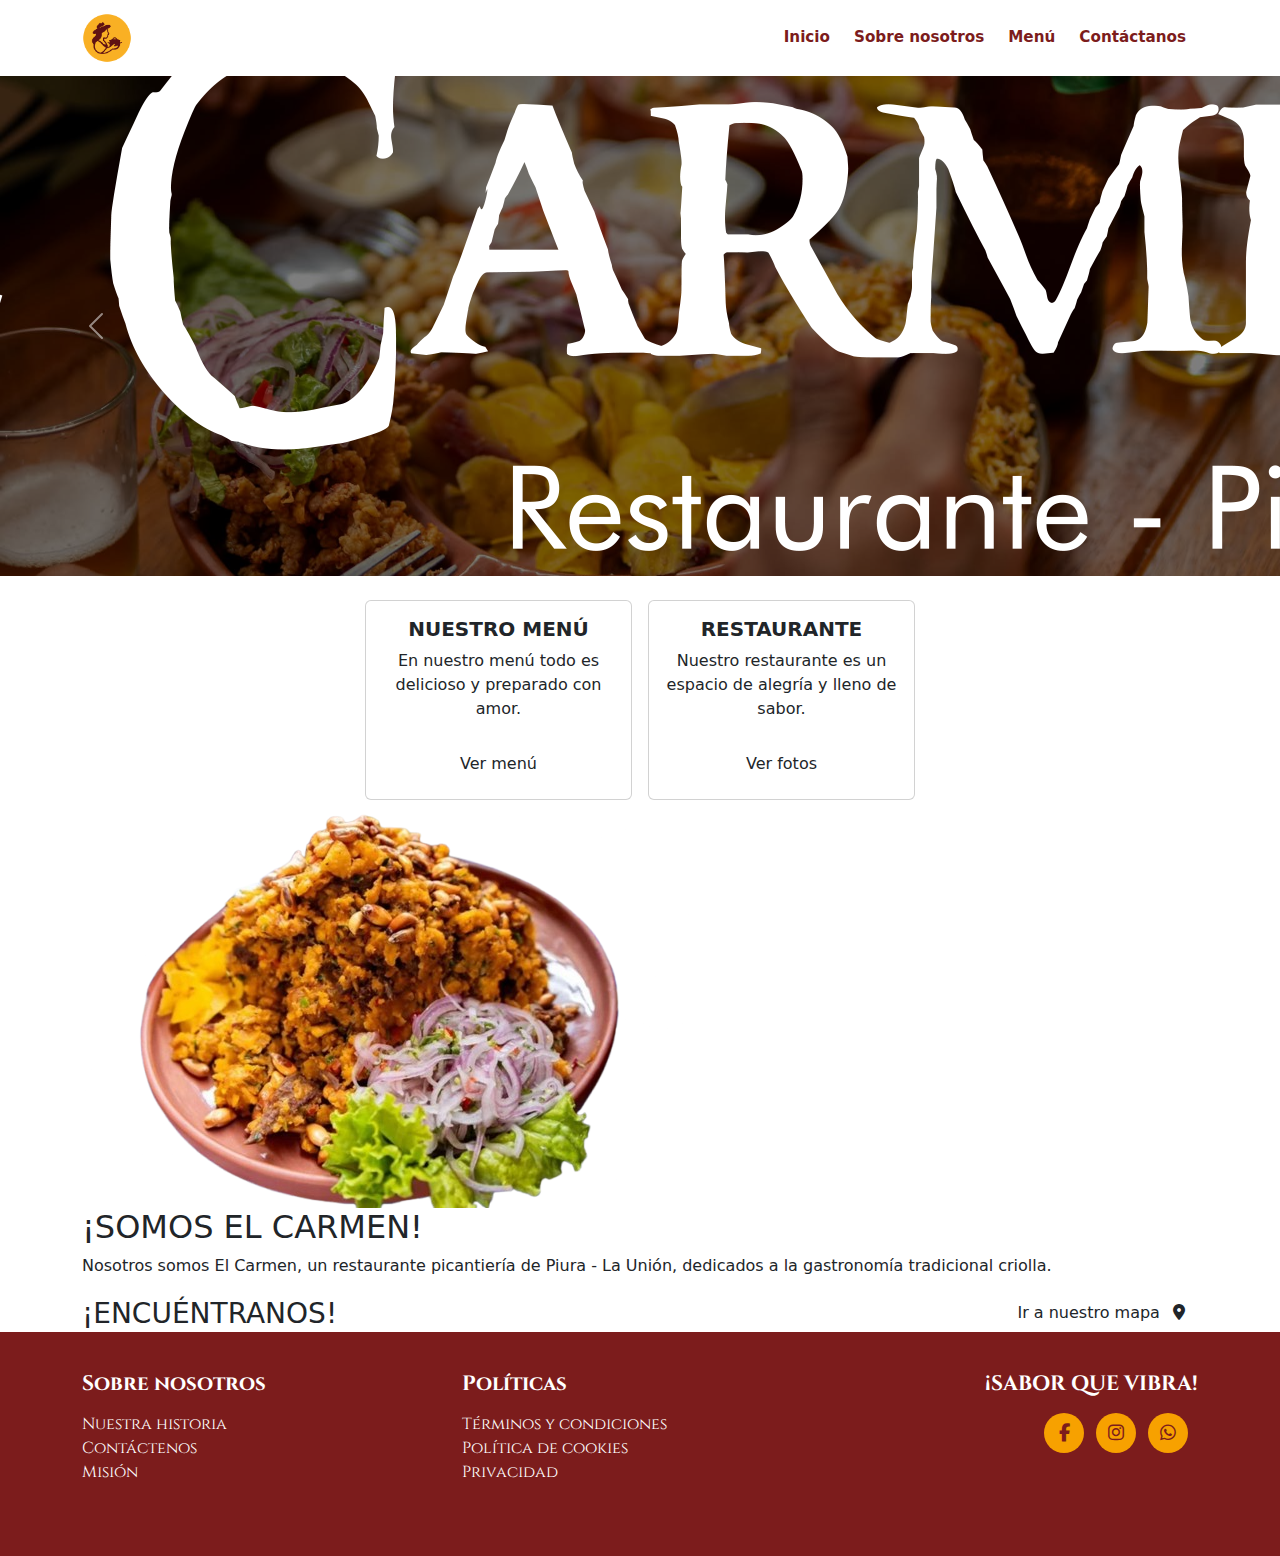
<file: index.html>
<!DOCTYPE html>
<html lang="es">
<head>
  <meta charset="UTF-8" />
  <meta name="viewport" content="width=device-width, initial-scale=1.0" />
  <title>El Carmen - Restaurante</title>
  <link href="https://cdn.jsdelivr.net/npm/bootstrap@5.3.3/dist/css/bootstrap.min.css" rel="stylesheet">
  <link href="https://cdnjs.cloudflare.com/ajax/libs/font-awesome/6.4.0/css/all.min.css" rel="stylesheet">
  <link href="https://fonts.googleapis.com/css2?family=Cinzel:wght@400;700&display=swap" rel="stylesheet">

  <!-- Tus CSS -->
  <link rel="stylesheet" href="css/navbar.css">
  <link rel="stylesheet" href="css/footer.css">
  <link rel="stylesheet" href="css/styles.css">
</head>
<body>

  <!-- NAVBAR -->
  <nav class="navbar navbar-expand-lg">
    <div class="container">
      <a class="navbar-brand" href="#">
        <img src="img/logo.png" alt="El Carmen" height="50">
      </a>
      <button class="navbar-toggler" type="button" data-bs-toggle="collapse" data-bs-target="#navMenu">
        <span class="navbar-toggler-icon"></span>
      </button>
      <div class="collapse navbar-collapse" id="navMenu">
        <ul class="navbar-nav ms-auto">
          <li class="nav-item"><a class="nav-link" href="index.html">Inicio</a></li>
          <li class="nav-item"><a class="nav-link" href="sobre-nosotros.html">Sobre nosotros</a></li>
          <li class="nav-item"><a class="nav-link" href="carta.pdf">Menú</a></li>
          <li class="nav-item"><a class="nav-link" href="contáctanos.html">Contáctanos</a></li>
        </ul>
      </div>
    </div>
  </nav>

 <!-- SECCIÓN UNIFICADA AMARILLA -->
<section class="seccion-hero-amplia">
  <!-- HERO CAROUSEL -->
  <div id="heroCarousel" class="carousel slide carousel-fade" data-bs-ride="carousel">
    <div class="carousel-inner">
      <div class="carousel-item active">
        <div class="hero-slide" style="background-image: url('img/inicio.jpg');"></div>
        <div class="carousel-caption d-flex flex-column justify-content-center align-items-center">
          <img src="img/slider.png" alt="El Carmen" class="hero-slider-img">
          <a href="https://wa.me/51937395081" class="btn btn-primary-custom mt-3">¡Ordenar ahora!</a>
        </div>
      </div>

      <div class="carousel-item">
        <div class="hero-slide" style="background-image: url('img/inicio2.jpg');"></div>
        <div class="carousel-caption d-flex flex-column justify-content-center align-items-center">
          <img src="img/slider.png" alt="El Carmen" class="hero-slider-img">
          <a href="https://wa.me/51937395081" class="btn btn-primary-custom mt-3">¡Ordenar ahora!</a>
        </div>
      </div>

      <div class="carousel-item">
        <div class="hero-slide" style="background-image: url('img/ceviche2.jpg');"></div>
        <div class="carousel-caption d-flex flex-column justify-content-center align-items-center">
          <img src="img/slider.png" alt="El Carmen" class="hero-slider-img">
          <a href="https://wa.me/51937395081" class="btn btn-primary-custom mt-3">¡Ordenar ahora!</a>
        </div>
      </div>
    </div>

    <button class="carousel-control-prev" type="button" data-bs-target="#heroCarousel" data-bs-slide="prev">
      <span class="carousel-control-prev-icon"></span>
    </button>
    <button class="carousel-control-next" type="button" data-bs-target="#heroCarousel" data-bs-slide="next">
      <span class="carousel-control-next-icon"></span>
    </button>
  </div>

  <!-- Tarjetas bajo el slider -->
  <div class="container tarjetas-amarillas mt-4">
    <div class="row justify-content-center g-3">
      <div class="col-6 col-md-4 col-lg-3">
        <div class="card menu-card-inner text-center">
          <div class="card-body d-flex flex-column">
            <h5 class="card-title fw-bold">NUESTRO MENÚ</h5>
            <p class="card-text flex-grow-1">
              En nuestro menú todo es delicioso y preparado con amor.
            </p>
            <div class="mt-2">
              <a href="carta.pdf" class="btn btn-light-custom btn-sm-custom">Ver menú</a>
            </div>
          </div>
        </div>
      </div>

      <div class="col-6 col-md-4 col-lg-3">
        <div class="card menu-card-inner text-center">
          <div class="card-body d-flex flex-column">
            <h5 class="card-title fw-bold">RESTAURANTE</h5>
            <p class="card-text flex-grow-1">
              Nuestro restaurante es un espacio de alegría y lleno de sabor.
            </p>
            <div class="mt-2">
              <a href="nuestro-restaurante.html" class="btn btn-light-custom btn-sm-custom">Ver fotos</a>
            </div>
          </div>
        </div>
      </div>
    </div>
  </div>
</section>


<section class="section-white somos-section">
  <div class="container">
    <div class="somos-flex">
      <!-- Imagen -->
      <div class="somos-img-col">
        <img src="img/plato.png" alt="Comida criolla" class="somos-img-responsive">
      </div>
      <!-- Texto -->
      <div class="somos-text-col">
        <h2 class="somos-title">¡SOMOS <span class="highlight">EL CARMEN!</span></h2>
        <p class="somos-text">
          Nosotros somos El Carmen, un restaurante picantiería de Piura - La Unión, dedicados a la gastronomía tradicional criolla.
        </p>
      </div>
    </div>
  </div>
</section>



  <!-- ENCUÉNTRANOS -->
 <section class="encuentranos-section">
  <div class="container d-flex flex-column flex-md-row justify-content-between align-items-center gap-3">
    <h3 class="encuentranos-title mb-0">¡ENCUÉNTRANOS!</h3>
    <a href="ubicacion.html" class="btn btn-map">
      Ir a nuestro mapa <i class="fas fa-map-marker-alt ms-2"></i>
    </a>
  </div>
</section>


  <!-- FOOTER -->
  <footer class="footer"> 
    <div class="container">
      <div class="row">
        <div class="col-6 col-md-4 mb-3">
          <h5 class="fw-bold">Sobre nosotros</h5>
          <ul class="list-unstyled">
            <li><a href="sobre-nosotros.html">Nuestra historia</a></li>
            <li><a href="contáctanos.html">Contáctenos</a></li>
            <li><a href="sobre-nosotros.html">Misión</a></li>
          </ul>
        </div>
        <div class="col-6 col-md-4 mb-3">
          <h5 class="fw-bold">Políticas</h5>
          <ul class="list-unstyled">
            <li><a href="terminos-y-condiciones.html">Términos y condiciones</a></li>
            <li><a href="cookies.html">Política de cookies</a></li>
            <li><a href="politica.html">Privacidad</a></li>
          </ul>
        </div>
        <div class="col-12 col-md-4 text-center text-md-end">
          <h5 class="fw-bold">¡SABOR QUE VIBRA!</h5>
          <div class="mt-3">
            <a href="https://www.facebook.com/profile.php?id=61564880296581&mibextid=ZbWKwL" class="icon-circle me-2" target="_blank" rel="noopener noreferrer"><i class="fab fa-facebook-f"></i></a>
            <a href="https://www.instagram.com/elcarmenpicanteria?igsh=MXBweWtvNjZvMTQ2bQ==" class="icon-circle me-2" target="_blank" rel="noopener noreferrer"><i class="fab fa-instagram"></i></a>
            <a href="https://wa.me/51937395081" class="icon-circle" target="_blank" rel="noopener noreferrer"><i class="fab fa-whatsapp"></i></a>
          </div>
        </div>
      </div>
    </div>
  </footer>

  <script src="https://cdn.jsdelivr.net/npm/bootstrap@5.3.3/dist/js/bootstrap.bundle.min.js"></script>
</body>
</html>
</file>
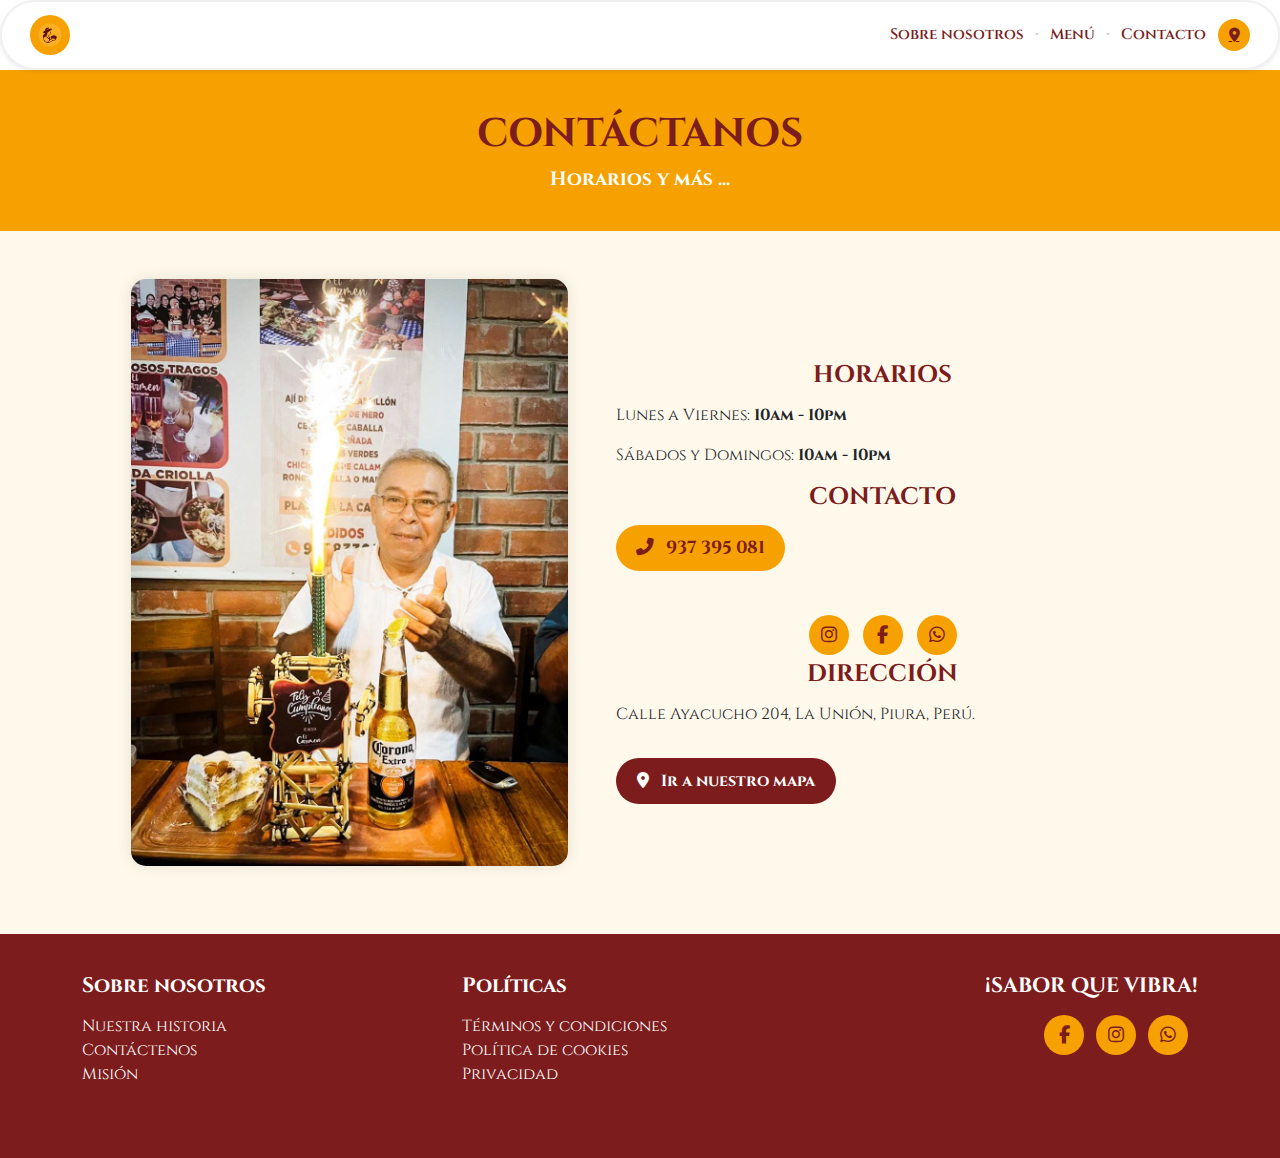
<file: contáctanos.html>
<!DOCTYPE html>
<html lang="es">
<head>
  <meta charset="UTF-8" />
  <meta name="viewport" content="width=device-width, initial-scale=1.0" />
  <title>Cont&aacute;ctanos - El Carmen</title>
  <link href="https://cdn.jsdelivr.net/npm/bootstrap@5.3.3/dist/css/bootstrap.min.css" rel="stylesheet">
  <link href="https://cdnjs.cloudflare.com/ajax/libs/font-awesome/6.4.0/css/all.min.css" rel="stylesheet">
  <link href="https://fonts.googleapis.com/css2?family=Cinzel:wght@400;700&display=swap" rel="stylesheet">
  <link rel="stylesheet" href="css/navbar.css">
  <link rel="stylesheet" href="css/footer.css">
  <link rel="stylesheet" href="css/styles.css">
  <link rel="stylesheet" href="css/contacto.css">
</head>
<body>

  <!-- NAVBAR -->
  <header>
    <nav class="navbar custom-navbar shadow-sm py-2 px-3">
      <div class="container-fluid d-flex align-items-center justify-content-between flex-nowrap">
        <a class="navbar-brand me-2" href="index.html">
          <div class="circle-logo">
            <img src="img/logo.png" alt="El Carmen" />
          </div>
        </a>
        <div class="d-flex align-items-center gap-2 ms-auto nav-right-group">
          <ul class="navbar-nav flex-row align-items-center scrollable-nav m-0">
            <li class="nav-item px-1"><a class="nav-link" href="sobre-nosotros.html">Sobre nosotros</a></li>
            <span class="separator">⋅</span>
            <li class="nav-item px-1"><a class="nav-link" href="carta.pdf">Men&uacute;</a></li>
            <span class="separator">⋅</span>
            <li class="nav-item px-1"><a class="nav-link" href="cont&aacute;ctanos.html">Contacto</a></li>
          </ul>
          <a href="https://maps.app.goo.gl/wKetLRQWUofTT1qz7" class="location-icon">
            <i class="fas fa-map-marker-alt"></i>
          </a>
        </div>
      </div>
    </nav>
  </header>

  <!-- MAIN CONTENT -->
  <main>
    <!-- HERO -->
    <section class="contact-hero text-center">
      <h1>
        <span class="text-highlight">CONT&Aacute;CTANOS</span><br>
        <small>Horarios y m&aacute;s ...</small>
      </h1>
    </section>

    <!-- CONTENIDO -->
    <section class="contact-content">
      <div class="container py-5">
        <div class="row justify-content-center align-items-center g-5">
          
          <!-- Foto -->
          <div class="col-md-5 text-center">
            <img src="img/contactanos.jpg" alt="Cont&aacute;ctanos" class="img-fluid contact-photo">
          </div>

          <!-- Info -->
          <div class="col-md-6">
            <article>
              <div class="box-white">
                <h3 class="section-title">HORARIOS</h3>
                <p>Lunes a Viernes: <strong>10am - 10pm</strong></p>
                <p>S&aacute;bados y Domingos: <strong>10am - 10pm</strong></p>
              </div>

              <div class="box-white">
                <h3 class="section-title">CONTACTO</h3>
                <p class="phone-box"><i class="fas fa-phone-alt me-2"></i> 937 395 081</p>
                <div class="social-icons mt-3">
                  <a href="https://www.instagram.com/elcarmenpicanteria?igsh=MXBweWtvNjZvMTQ2bQ==" class="icon-circle"><i class="fab fa-instagram"></i></a>
                  <a href="https://www.facebook.com/profile.php?id=61564880296581&mibextid=ZbWKwL" class="icon-circle"><i class="fab fa-facebook-f"></i></a>
                  <a href="https://wa.me/51937395081" class="icon-circle"><i class="fab fa-whatsapp"></i></a>
                </div>
              </div>

              <aside class="box-white">
                <h3 class="section-title">DIRECCI&Oacute;N</h3>
                <p>Calle Ayacucho 204, La Uni&oacute;n, Piura, Per&uacute;.</p>
                <a href="ubicacion.html" class="btn btn-map mt-3">
                  <i class="fas fa-map-marker-alt me-2"></i> Ir a nuestro mapa
                </a>
              </aside>
            </article>
          </div>
        </div>
      </div>
    </section>
  </main>

  <!-- FOOTER -->
  <footer class="footer"> 
    <div class="container">
      <div class="row">
        <div class="col-6 col-md-4 mb-3">
          <h5 class="fw-bold">Sobre nosotros</h5>
          <ul class="list-unstyled">
            <li><a href="sobre-nosotros.html">Nuestra historia</a></li>
            <li><a href="cont&aacute;ctanos.html">Cont&aacute;ctenos</a></li>
            <li><a href="sobre-nosotros.html">Misi&oacute;n</a></li>
          </ul>
        </div>
        <div class="col-6 col-md-4 mb-3">
          <h5 class="fw-bold">Pol&iacute;ticas</h5>
          <ul class="list-unstyled">
            <li><a href="terminos-y-condiciones.html">T&eacute;rminos y condiciones</a></li>
            <li><a href="cookies.html">Pol&iacute;tica de cookies</a></li>
            <li><a href="politica.html">Privacidad</a></li>
          </ul>
        </div>
        <div class="col-12 col-md-4 text-center text-md-end">
          <h5 class="fw-bold">&iexcl;SABOR QUE VIBRA!</h5>
          <div class="mt-3">
            <a href="https://www.facebook.com/profile.php?id=61564880296581&mibextid=ZbWKwL" class="icon-circle me-2" target="_blank" rel="noopener noreferrer"><i class="fab fa-facebook-f"></i></a>
            <a href="https://www.instagram.com/elcarmenpicanteria?igsh=MXBweWtvNjZvMTQ2bQ==" class="icon-circle me-2" target="_blank" rel="noopener noreferrer"><i class="fab fa-instagram"></i></a>
            <a href="https://wa.me/51937395081" class="icon-circle" target="_blank" rel="noopener noreferrer"><i class="fab fa-whatsapp"></i></a>
          </div>
        </div>
      </div>
    </div>
  </footer>

  <script src="https://cdn.jsdelivr.net/npm/bootstrap@5.3.3/dist/js/bootstrap.bundle.min.js"></script>
</body>
</html>
</file>
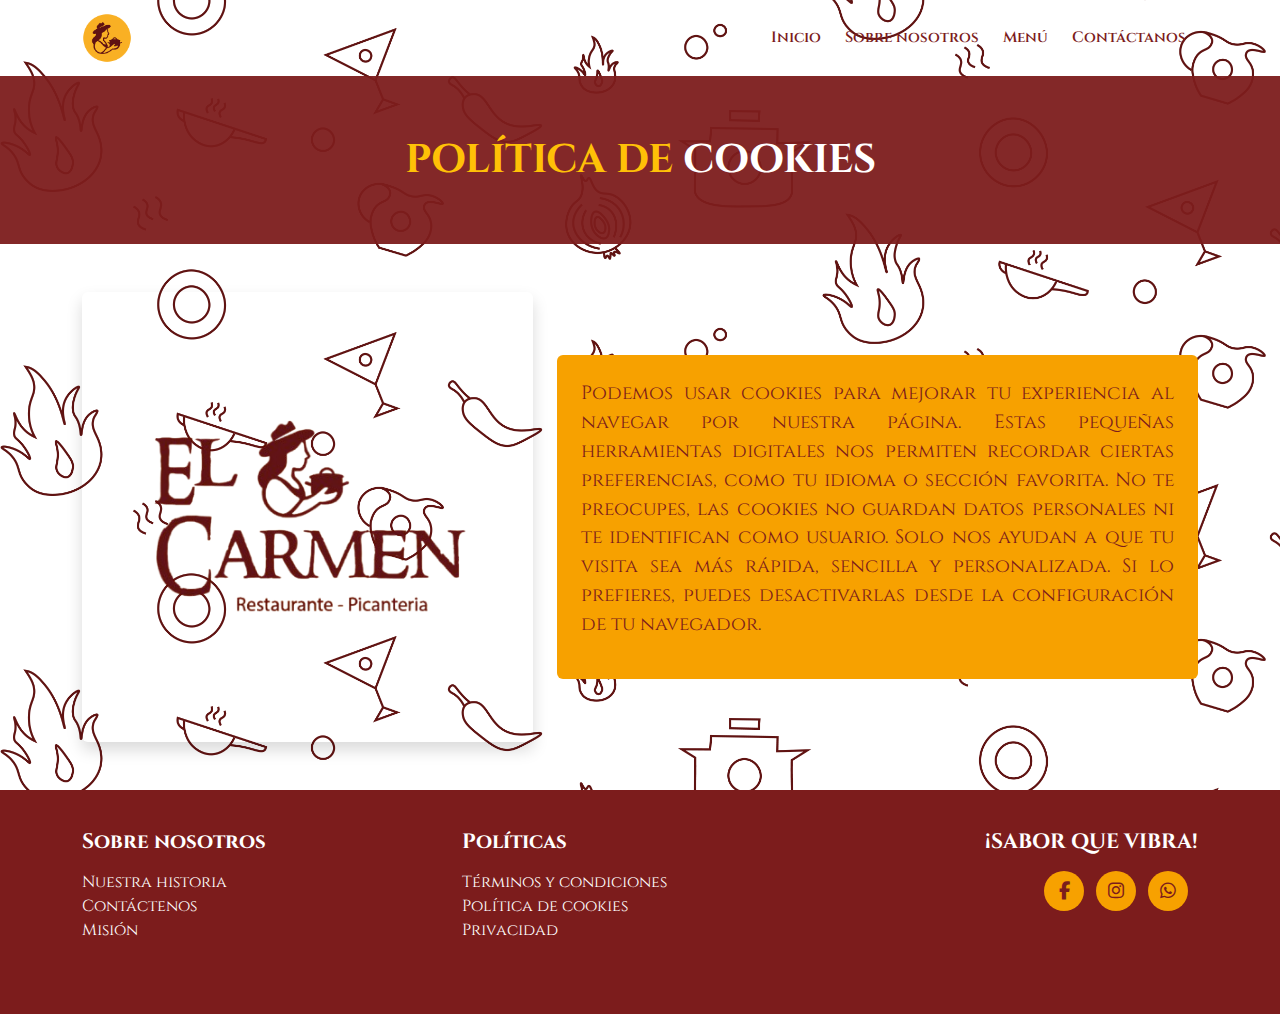
<file: cookies.html>
<!DOCTYPE html>
<html lang="es">
<head>
  <meta charset="UTF-8" />
  <meta name="viewport" content="width=device-width, initial-scale=1.0" />
  <title>Política de Cookies - El Carmen</title>
  <link href="https://cdn.jsdelivr.net/npm/bootstrap@5.3.3/dist/css/bootstrap.min.css" rel="stylesheet">
  <link href="https://cdnjs.cloudflare.com/ajax/libs/font-awesome/6.4.0/css/all.min.css" rel="stylesheet">
  <link href="https://fonts.googleapis.com/css2?family=Cinzel:wght@400;700&display=swap" rel="stylesheet">
  <link rel="stylesheet" href="css/navbar.css">
  <link rel="stylesheet" href="css/footer.css">
  <link rel="stylesheet" href="css/styles.css">
  <link rel="stylesheet" href="css/cookies.css">
</head>
<body>

  <!-- NAVBAR -->
  <nav class="navbar navbar-expand-lg">
    <div class="container">
      <a class="navbar-brand" href="#">
        <img src="img/logo.png" alt="El Carmen" height="50">
      </a>
      <button class="navbar-toggler" type="button" data-bs-toggle="collapse" data-bs-target="#navMenu">
        <span class="navbar-toggler-icon"></span>
      </button>
      <div class="collapse navbar-collapse" id="navMenu">
        <ul class="navbar-nav ms-auto">
          <li class="nav-item"><a class="nav-link" href="index.html">Inicio</a></li>
          <li class="nav-item"><a class="nav-link" href="sobre-nosotros.html">Sobre nosotros</a></li>
          <li class="nav-item"><a class="nav-link" href="carta.pdf">Menú</a></li>
          <li class="nav-item"><a class="nav-link" href="contáctanos.html">Contáctanos</a></li>
        </ul>
      </div>
    </div>
  </nav>

  <!-- HERO -->
  <section class="cookies-hero text-center">
    <div class="container">
      <h1><span class="text-warning">POLÍTICA DE</span> COOKIES</h1>
    </div>
  </section>

  <!-- CONTENIDO -->
  <section class="cookies-content py-5">
    <div class="container">
      <div class="row align-items-center g-4">
        <div class="col-lg-5 text-center">
          <img src="img/logo3.png" alt="Plato El Carmen" class="img-fluid rounded shadow cookies-photo">
        </div>
        <div class="col-lg-7">
          <div class="cookies-text p-4 rounded">
            <p>
              Podemos usar cookies para mejorar tu experiencia al navegar por nuestra página.
              Estas pequeñas herramientas digitales nos permiten recordar ciertas preferencias,
              como tu idioma o sección favorita. No te preocupes, las cookies no guardan datos
              personales ni te identifican como usuario. Solo nos ayudan a que tu visita sea más
              rápida, sencilla y personalizada. Si lo prefieres, puedes desactivarlas desde la
              configuración de tu navegador.
            </p>
          </div>
        </div>
      </div>
    </div>
  </section>

 <!-- FOOTER -->
  <footer class="footer"> 
    <div class="container">
      <div class="row">
        <div class="col-6 col-md-4 mb-3">
          <h5 class="fw-bold">Sobre nosotros</h5>
          <ul class="list-unstyled">
            <li><a href="sobre-nosotros.html">Nuestra historia</a></li>
            <li><a href="contáctanos.html">Contáctenos</a></li>
            <li><a href="sobre-nosotros.html">Misión</a></li>
          </ul>
        </div>
        <div class="col-6 col-md-4 mb-3">
          <h5 class="fw-bold">Políticas</h5>
          <ul class="list-unstyled">
            <li><a href="terminos-y-condiciones.html">Términos y condiciones</a></li>
            <li><a href="cookies.html">Política de cookies</a></li>
            <li><a href="politica.html">Privacidad</a></li>
          </ul>
        </div>
        <div class="col-12 col-md-4 text-center text-md-end">
          <h5 class="fw-bold">¡SABOR QUE VIBRA!</h5>
          <div class="mt-3">
            <a href="https://www.facebook.com/profile.php?id=61564880296581&mibextid=ZbWKwL" class="icon-circle me-2" target="_blank" rel="noopener noreferrer"><i class="fab fa-facebook-f"></i></a>
            <a href="https://www.instagram.com/elcarmenpicanteria?igsh=MXBweWtvNjZvMTQ2bQ==" class="icon-circle me-2" target="_blank" rel="noopener noreferrer"><i class="fab fa-instagram"></i></a>
            <a href="https://wa.me/51937395081" class="icon-circle" target="_blank" rel="noopener noreferrer"><i class="fab fa-whatsapp"></i></a>
          </div>
        </div>
      </div>
    </div>
  </footer>

  <script src="https://cdn.jsdelivr.net/npm/bootstrap@5.3.3/dist/js/bootstrap.bundle.min.js"></script>
</body>
</html>
</file>
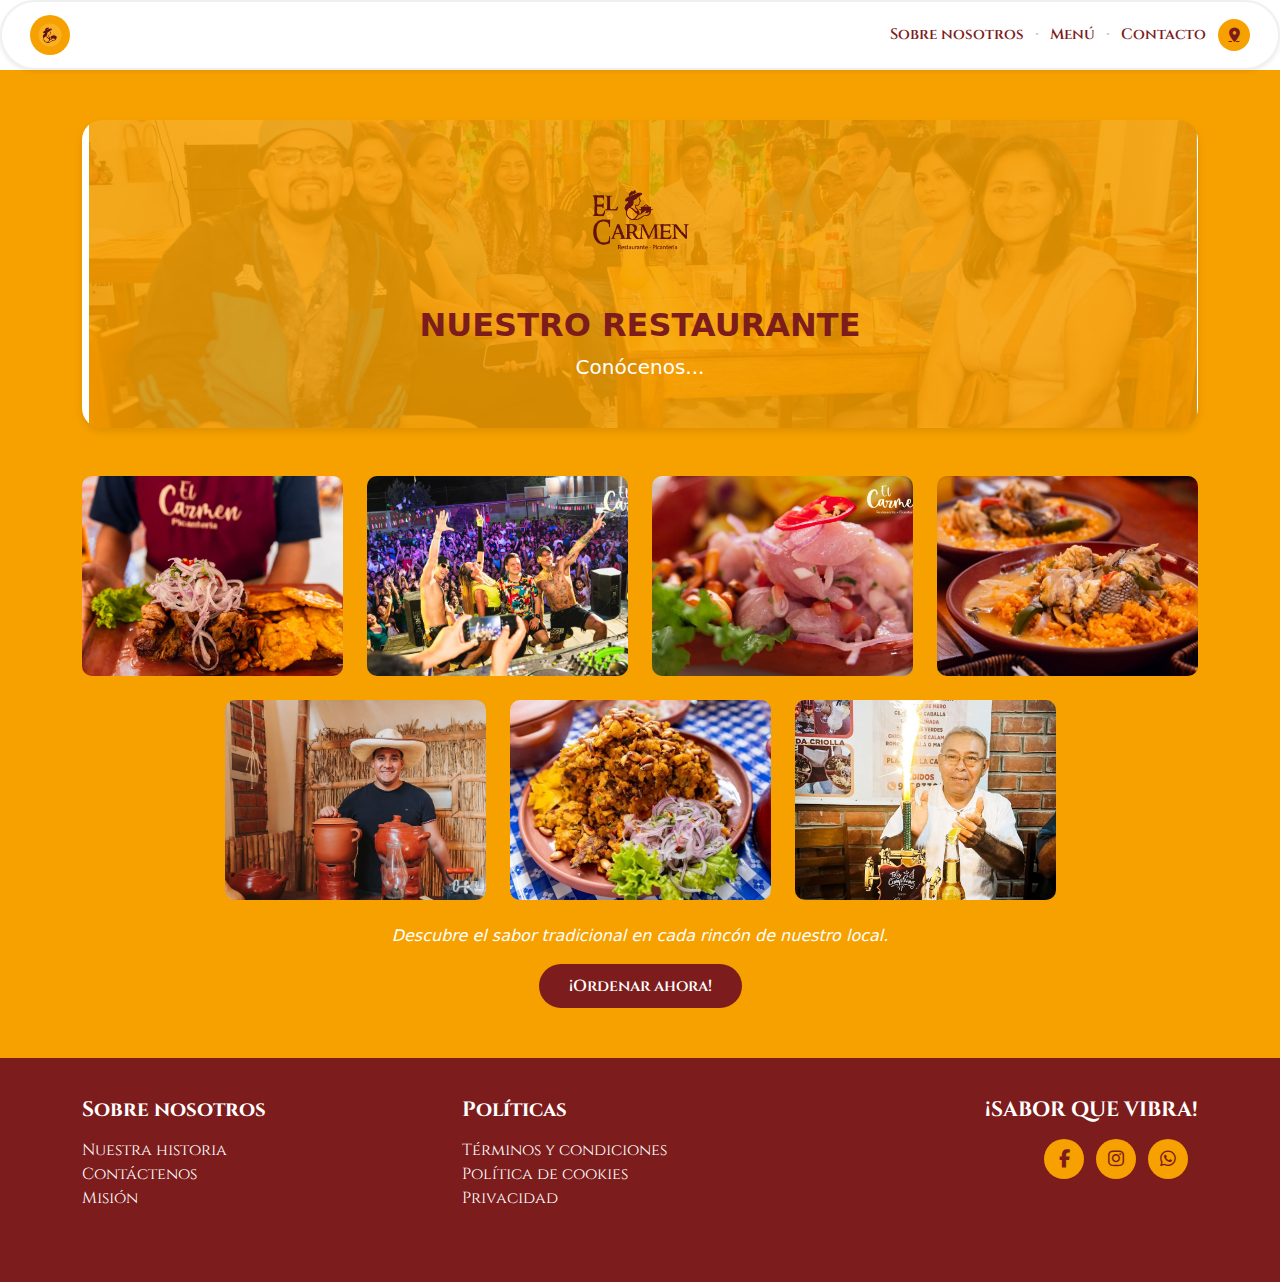
<file: nuestro-restaurante.html>
<!DOCTYPE html>
<html lang="es">

<head>
  <meta charset="UTF-8" />
  <meta name="viewport" content="width=device-width, initial-scale=1.0" />
  <title>Nuestro Restaurante - El Carmen</title>
  <link href="https://cdn.jsdelivr.net/npm/bootstrap@5.3.3/dist/css/bootstrap.min.css" rel="stylesheet">
  <link href="https://cdnjs.cloudflare.com/ajax/libs/font-awesome/6.4.0/css/all.min.css" rel="stylesheet">
  <link href="https://fonts.googleapis.com/css2?family=Cinzel:wght@400;700&display=swap" rel="stylesheet">
  <link rel="stylesheet" href="css/navbar.css">
  <link rel="stylesheet" href="css/footer.css">
  <link rel="stylesheet" href="css/styles.css">
  <link rel="stylesheet" href="css/nuestro-restaurante.css">
</head>

<body>

  <!-- NAVBAR -->
  <header>
    <nav class="navbar custom-navbar shadow-sm py-2 px-3">
      <div class="container-fluid d-flex align-items-center justify-content-between flex-nowrap">
        <a class="navbar-brand me-2" href="index.html">
          <div class="circle-logo">
            <img src="img/logo.png" alt="El Carmen" />
          </div>
        </a>
        <div class="d-flex align-items-center gap-2 ms-auto nav-right-group">
          <ul class="navbar-nav flex-row align-items-center scrollable-nav m-0">
            <li class="nav-item px-1"><a class="nav-link" href="sobre-nosotros.html">Sobre nosotros</a></li>
            <span class="separator">⋅</span>
            <li class="nav-item px-1"><a class="nav-link" href="carta.pdf">Men&uacute;</a></li>
            <span class="separator">⋅</span>
            <li class="nav-item px-1"><a class="nav-link" href="cont&aacute;ctanos.html">Contacto</a></li>
          </ul>
          <a href="https://maps.app.goo.gl/wKetLRQWUofTT1qz7" class="location-icon">
            <i class="fas fa-map-marker-alt"></i>
          </a>
        </div>
      </div>
    </nav>
  </header>

  <!-- MAIN CONTENT -->
  <main class="section-yellow">
    <div class="container">
      <div class="encapsulado-restaurante text-center mb-5">
        <img src="img/logo3.png" alt="Logo El Carmen" height="140" class="mb-3">
        <h2 class="fw-bold text-uppercase" style="color: #7c1c1c;">Nuestro Restaurante</h2>
        <p class="text-white fs-5">Con&oacute;cenos...</p>
      </div>

      <article>
        <div class="row g-4 justify-content-center">
          <div class="col-6 col-md-4 col-lg-3">
            <img src="img/foto1.jpg" class="restaurant-img" alt="Foto restaurante">
          </div>
          <div class="col-6 col-md-4 col-lg-3">
            <img src="img/foto2.jpg" class="restaurant-img" alt="Foto restaurante">
          </div>
          <div class="col-6 col-md-4 col-lg-3">
            <img src="img/foto3.jpg" class="restaurant-img" alt="Foto restaurante">
          </div>
          <div class="col-6 col-md-4 col-lg-3">
            <img src="img/foto4.jpg" class="restaurant-img" alt="Foto restaurante">
          </div>
          <div class="col-6 col-md-4 col-lg-3">
            <img src="img/foto5.jpg" class="restaurant-img" alt="Foto restaurante">
          </div>
          <div class="col-6 col-md-4 col-lg-3">
            <img src="img/foto6.jpg" class="restaurant-img" alt="Foto restaurante">
          </div>
          <div class="col-6 col-md-4 col-lg-3">
            <img src="img/contactanos.jpg" class="restaurant-img" alt="Foto restaurante">
          </div>
        </div>
      </article>

      <aside class="text-center mt-4">
        <p class="fst-italic text-white">Descubre el sabor tradicional en cada rinc&oacute;n de nuestro local.</p>
      </aside>

      <div class="text-center mt-3">
        <a href="https://wa.me/51937395081" class="btn btn-primary-custom">¡Ordenar ahora!</a>
      </div>
    </div>
  </main>

  <!-- FOOTER -->
  <footer class="footer">
    <div class="container">
      <div class="row">
        <div class="col-6 col-md-4 mb-3">
          <h5 class="fw-bold">Sobre nosotros</h5>
          <ul class="list-unstyled">
            <li><a href="sobre-nosotros.html">Nuestra historia</a></li>
            <li><a href="cont&aacute;ctanos.html">Cont&aacute;ctenos</a></li>
            <li><a href="sobre-nosotros.html">Misi&oacute;n</a></li>
          </ul>
        </div>
        <div class="col-6 col-md-4 mb-3">
          <h5 class="fw-bold">Pol&iacute;ticas</h5>
          <ul class="list-unstyled">
            <li><a href="terminos-y-condiciones.html">T&eacute;rminos y condiciones</a></li>
            <li><a href="cookies.html">Pol&iacute;tica de cookies</a></li>
            <li><a href="politica.html">Privacidad</a></li>
          </ul>
        </div>
        <div class="col-12 col-md-4 text-center text-md-end">
          <h5 class="fw-bold">¡SABOR QUE VIBRA!</h5>
          <div class="mt-3">
            <a href="https://www.facebook.com/profile.php?id=61564880296581&mibextid=ZbWKwL" class="icon-circle me-2" target="_blank" rel="noopener noreferrer"><i class="fab fa-facebook-f"></i></a>
            <a href="https://www.instagram.com/elcarmenpicanteria?igsh=MXBweWtvNjZvMTQ2bQ==" class="icon-circle me-2" target="_blank" rel="noopener noreferrer"><i class="fab fa-instagram"></i></a>
            <a href="https://wa.me/51937395081" class="icon-circle" target="_blank" rel="noopener noreferrer"><i class="fab fa-whatsapp"></i></a>
          </div>
        </div>
      </div>
    </div>
  </footer>

  <script src="https://cdn.jsdelivr.net/npm/bootstrap@5.3.3/dist/js/bootstrap.bundle.min.js"></script>
</body>
</html>
</file>
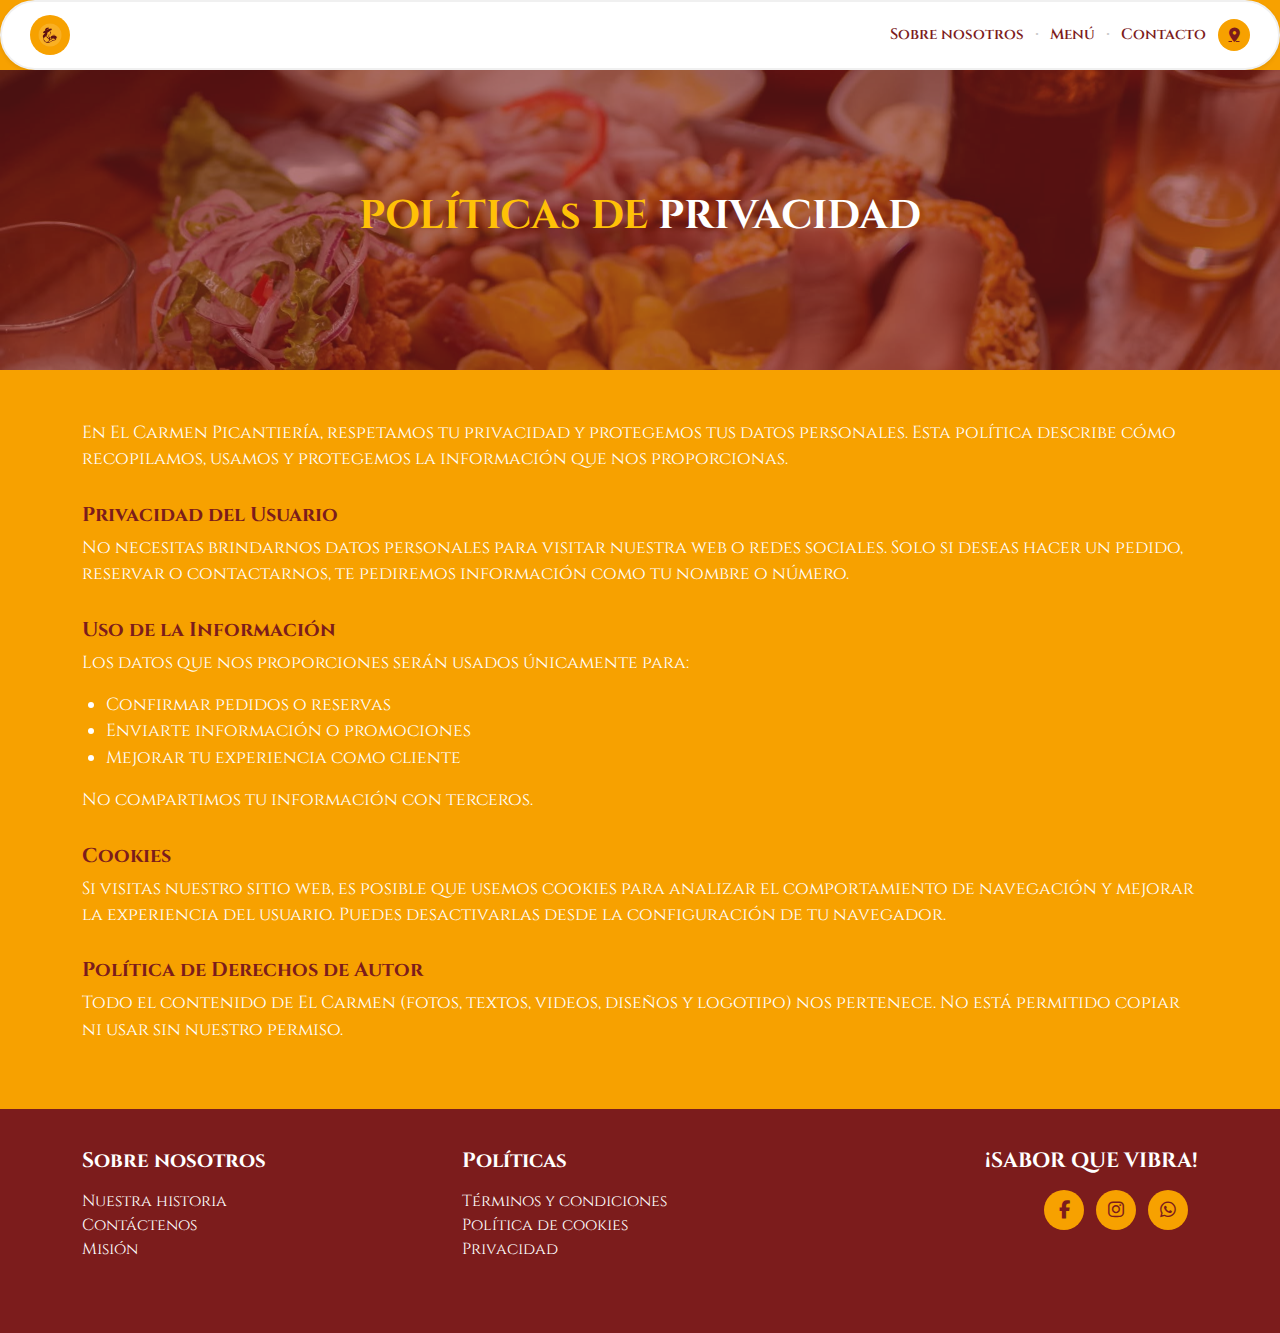
<file: politica.html>
<!DOCTYPE html>
<html lang="es">
<head>
  <meta charset="UTF-8" />
  <meta name="viewport" content="width=device-width, initial-scale=1.0" />
  <title>Política de Privacidad - El Carmen</title>
  <link href="https://cdn.jsdelivr.net/npm/bootstrap@5.3.3/dist/css/bootstrap.min.css" rel="stylesheet">
  <link href="https://cdnjs.cloudflare.com/ajax/libs/font-awesome/6.4.0/css/all.min.css" rel="stylesheet">
  <link href="https://fonts.googleapis.com/css2?family=Cinzel:wght@400;700&display=swap" rel="stylesheet">
  <!-- Tus CSS -->
  <link rel="stylesheet" href="css/navbar.css">
  <link rel="stylesheet" href="css/footer.css">
  <link rel="stylesheet" href="css/styles.css">
  <link rel="stylesheet" href="css/politica.css">
</head>
<body>

 <!-- NAVBAR -->
<nav class="navbar custom-navbar shadow-sm py-2 px-3">
  <div class="container-fluid d-flex align-items-center justify-content-between flex-nowrap">
    
    <!-- Logo -->
    <a class="navbar-brand me-2" href="index.html">
      <div class="circle-logo">
        <img src="img/logo.png" alt="El Carmen" />
      </div>
    </a>

    <!-- Menú + ícono alineados a la derecha -->
    <div class="d-flex align-items-center gap-2 ms-auto nav-right-group">
      <!-- Menú desplazable horizontalmente en móvil -->
      <ul class="navbar-nav flex-row align-items-center scrollable-nav m-0">
        <li class="nav-item px-1">
          <a class="nav-link" href="sobre-nosotros.html">Sobre nosotros</a>
        </li>
        <span class="separator">⋅</span>
        <li class="nav-item px-1">
          <a class="nav-link" href="carta.pdf">Menú</a>
        </li>
        <span class="separator">⋅</span>
        <li class="nav-item px-1">
          <a class="nav-link" href="contáctanos.html">Contacto</a>
        </li>
      </ul>

      <!-- Icono de ubicación -->
      <a href="https://maps.google.com" class="location-icon">
        <i class="fas fa-map-marker-alt"></i>
      </a>
    </div>
  </div>
</nav>

  <!-- HERO -->
  <section class="privacy-hero">
    <h1><span class="text-warning">POLÍTICAs DE</span> PRIVACIDAD</h1>
  </section>

  <!-- CONTENIDO -->
   <div class="privacy-content-wrapper">
  <section class="privacy-content">
    <div class="container">
      <p>
        En El Carmen Picantiería, respetamos tu privacidad y protegemos tus datos personales. Esta política describe cómo recopilamos, usamos y protegemos la información que nos proporcionas.
      </p>

      <h5>Privacidad del Usuario</h5>
      <p>
        No necesitas brindarnos datos personales para visitar nuestra web o redes sociales. Solo si deseas hacer un pedido, reservar o contactarnos, te pediremos información como tu nombre o número.
      </p>

      <h5>Uso de la Información</h5>
      <p>
        Los datos que nos proporciones serán usados únicamente para:
      </p>
      <ul>
        <li>Confirmar pedidos o reservas</li>
        <li>Enviarte información o promociones</li>
        <li>Mejorar tu experiencia como cliente</li>
      </ul>
      <p>
        No compartimos tu información con terceros.
      </p>

      <h5>Cookies</h5>
      <p>
        Si visitas nuestro sitio web, es posible que usemos cookies para analizar el comportamiento de navegación y mejorar la experiencia del usuario. Puedes desactivarlas desde la configuración de tu navegador.
      </p>

      <h5>Política de Derechos de Autor</h5>
      <p>
        Todo el contenido de El Carmen (fotos, textos, videos, diseños y logotipo) nos pertenece. No está permitido copiar ni usar sin nuestro permiso.
      </p>
    </div>
  </section>
  </div>

  <!-- FOOTER -->
  <footer class="footer"> 
    <div class="container">
      <div class="row">
        <div class="col-6 col-md-4 mb-3">
          <h5 class="fw-bold">Sobre nosotros</h5>
          <ul class="list-unstyled">
            <li><a href="sobre-nosotros.html">Nuestra historia</a></li>
            <li><a href="contáctanos.html">Contáctenos</a></li>
            <li><a href="sobre-nosotros.html">Misión</a></li>
          </ul>
        </div>
        <div class="col-6 col-md-4 mb-3">
          <h5 class="fw-bold">Políticas</h5>
          <ul class="list-unstyled">
            <li><a href="terminos-y-condiciones.html">Términos y condiciones</a></li>
            <li><a href="cookies.html">Política de cookies</a></li>
            <li><a href="politica.html">Privacidad</a></li>
          </ul>
        </div>
        <div class="col-12 col-md-4 text-center text-md-end">
          <h5 class="fw-bold">¡SABOR QUE VIBRA!</h5>
          <div class="mt-3">
            <a href="https://www.facebook.com/profile.php?id=61564880296581&mibextid=ZbWKwL" class="icon-circle me-2" target="_blank" rel="noopener noreferrer"><i class="fab fa-facebook-f"></i></a>
            <a href="https://www.instagram.com/elcarmenpicanteria?igsh=MXBweWtvNjZvMTQ2bQ==" class="icon-circle me-2" target="_blank" rel="noopener noreferrer"><i class="fab fa-instagram"></i></a>
            <a href="https://wa.me/51937395081" class="icon-circle" target="_blank" rel="noopener noreferrer"><i class="fab fa-whatsapp"></i></a>
          </div>
        </div>
      </div>
    </div>
  </footer>

  <script src="https://cdn.jsdelivr.net/npm/bootstrap@5.3.3/dist/js/bootstrap.bundle.min.js"></script>
</body>
</html>
</file>
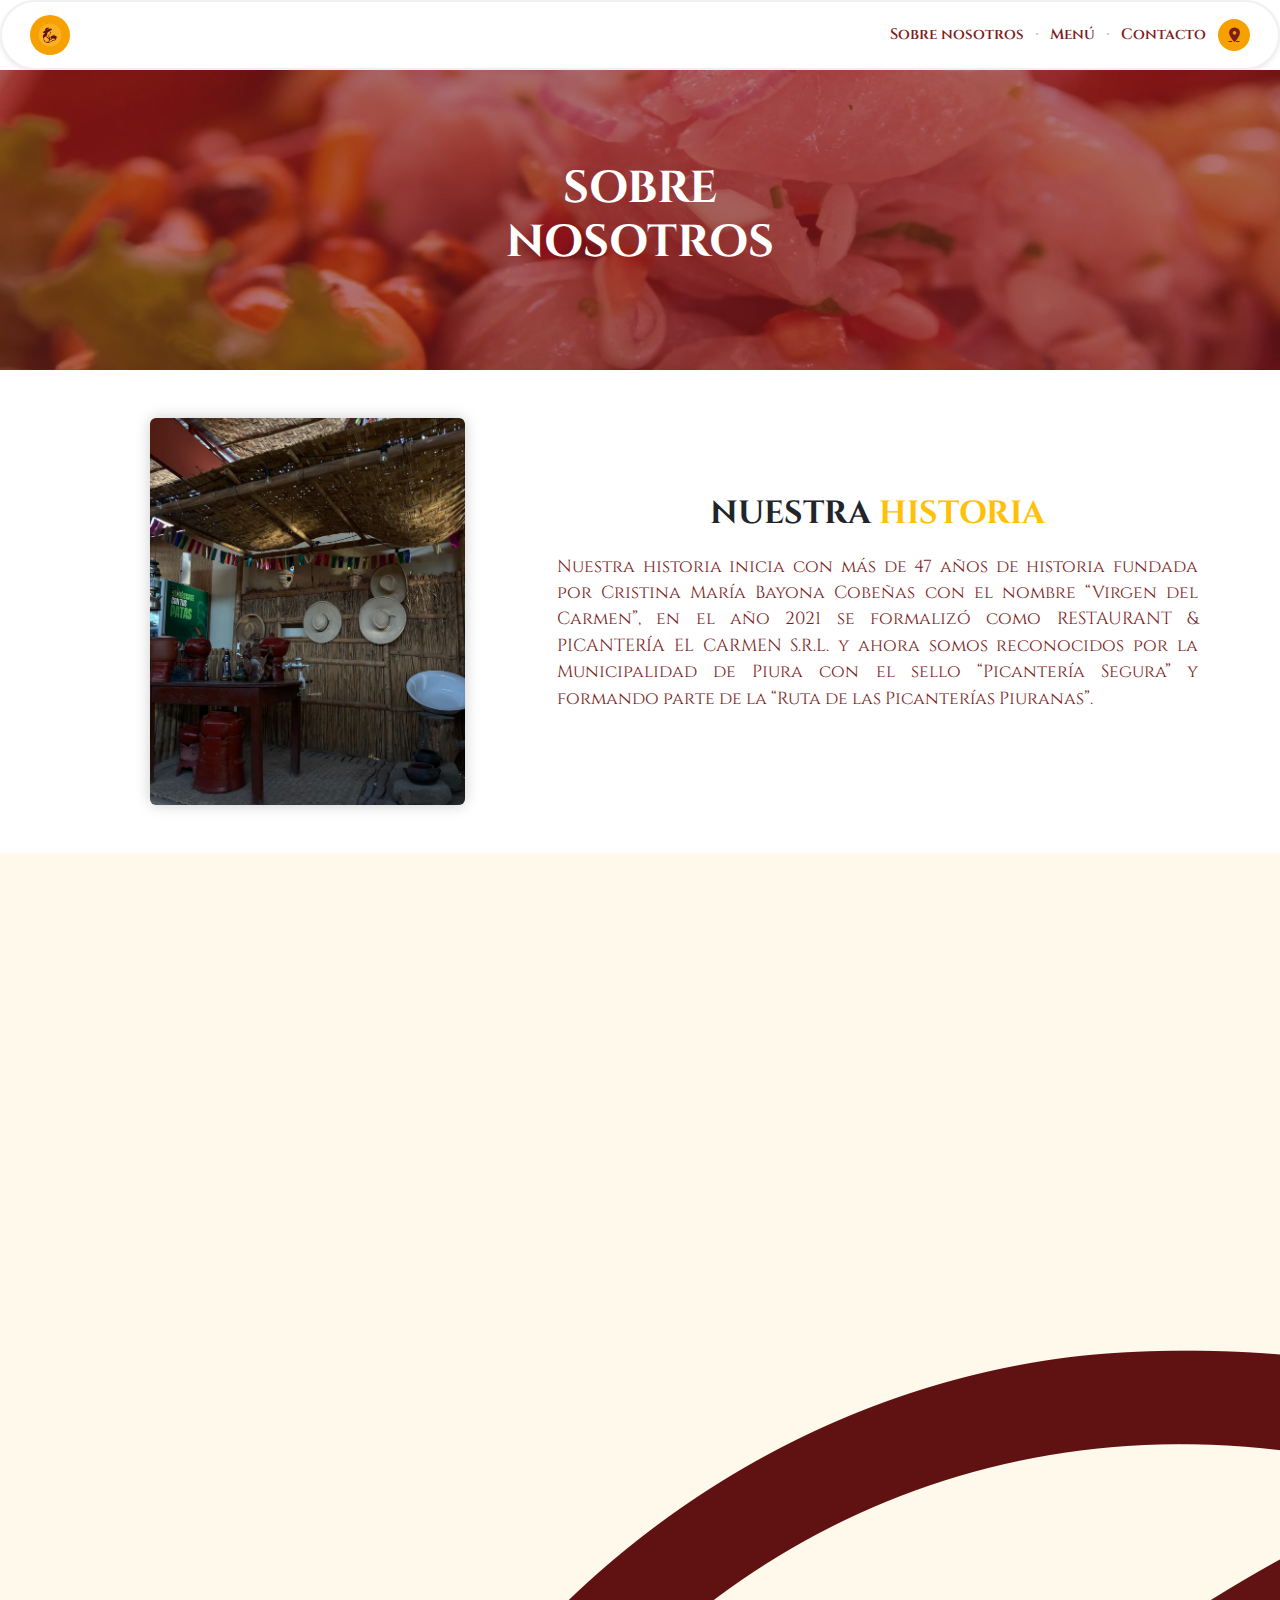
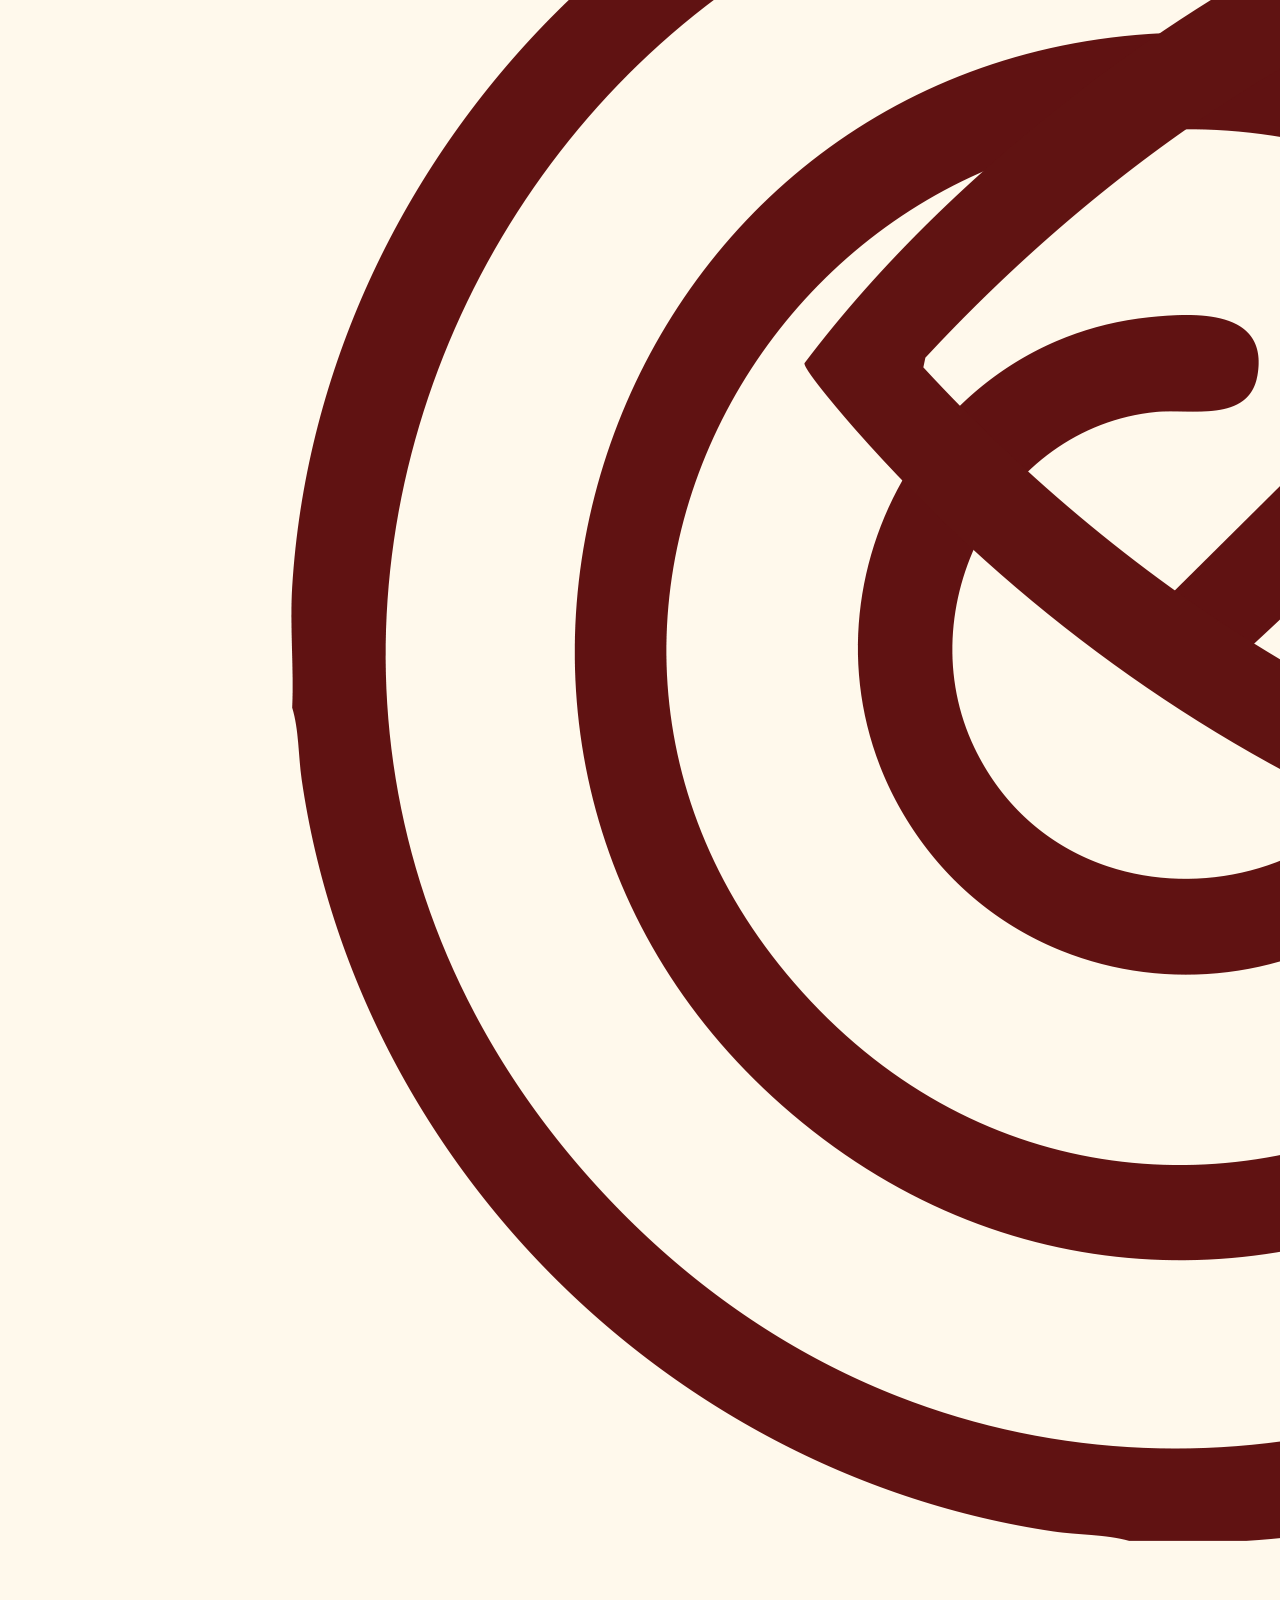
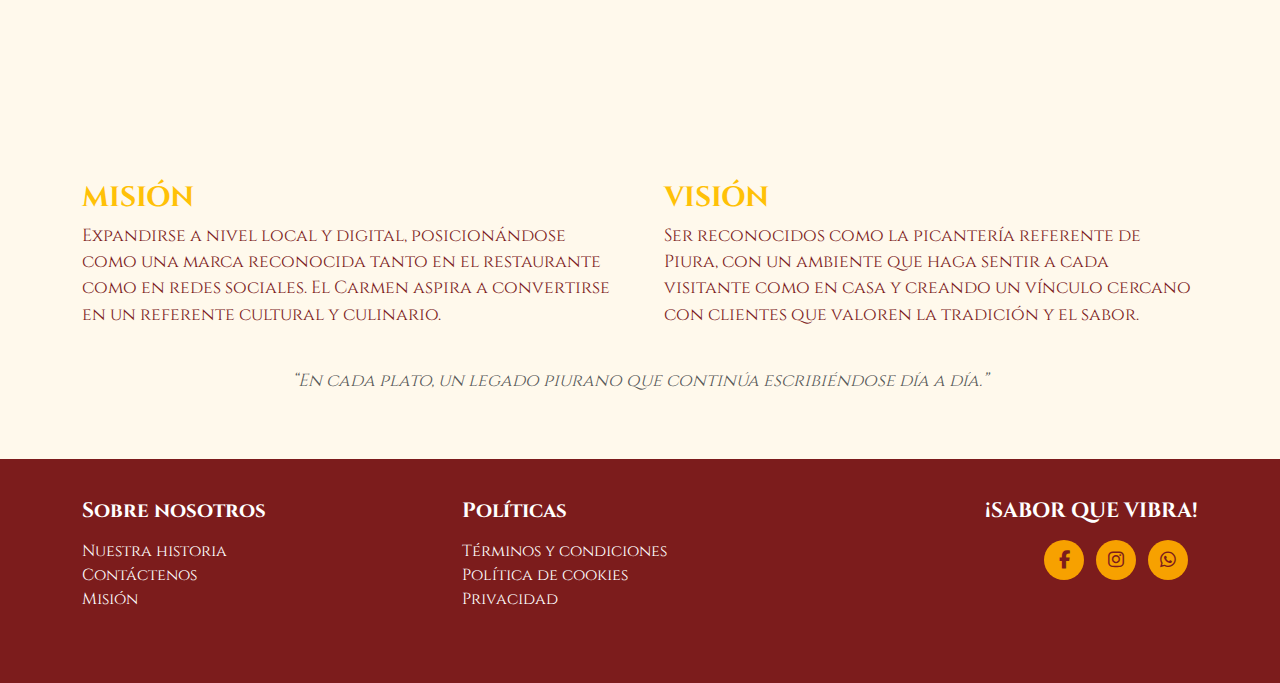
<file: sobre-nosotros.html>
<!DOCTYPE html>
<html lang="es">
<head>
  <meta charset="UTF-8" />
  <meta name="viewport" content="width=device-width, initial-scale=1.0" />
  <title>Sobre Nosotros - El Carmen</title>
  <link href="https://cdn.jsdelivr.net/npm/bootstrap@5.3.3/dist/css/bootstrap.min.css" rel="stylesheet">
  <link href="https://cdnjs.cloudflare.com/ajax/libs/font-awesome/6.4.0/css/all.min.css" rel="stylesheet">
  <link href="https://fonts.googleapis.com/css2?family=Cinzel:wght@400;700&display=swap" rel="stylesheet">
  <link rel="stylesheet" href="css/navbar.css">
  <link rel="stylesheet" href="css/footer.css">
  <link rel="stylesheet" href="css/styles.css">
  <link rel="stylesheet" href="css/sobre-nosotros.css">
</head>
<body>

 <!-- NAVBAR -->
<nav class="navbar custom-navbar shadow-sm py-2 px-3">
  <div class="container-fluid d-flex align-items-center justify-content-between flex-nowrap">
    
    <!-- Logo -->
    <a class="navbar-brand me-2" href="index.html">
      <div class="circle-logo">
        <img src="img/logo.png" alt="El Carmen" />
      </div>
    </a>

    <!-- Menú + ícono alineados a la derecha -->
    <div class="d-flex align-items-center gap-2 ms-auto nav-right-group">
      <!-- Menú desplazable horizontalmente en móvil -->
      <ul class="navbar-nav flex-row align-items-center scrollable-nav m-0">
        <li class="nav-item px-1">
          <a class="nav-link" href="sobre-nosotros.html">Sobre nosotros</a>
        </li>
        <span class="separator">⋅</span>
        <li class="nav-item px-1">
          <a class="nav-link" href="carta.pdf">Menú</a>
        </li>
        <span class="separator">⋅</span>
        <li class="nav-item px-1">
          <a class="nav-link" href="contáctanos.html">Contacto</a>
        </li>
      </ul>

      <!-- Icono de ubicación -->
      <a href="https://maps.app.goo.gl/wKetLRQWUofTT1qz7" class="location-icon">
        <i class="fas fa-map-marker-alt"></i>
      </a>
    </div>
  </div>
</nav>

  <!-- MAIN CONTENT -->
<div class="main-content">

  <!-- HERO -->
  <section class="about-hero text-center">
    <div class="container">
      <h1>SOBRE <br> NOSOTROS</h1>
    </div>
  </section>

  <!-- HISTORIA -->
  <section class="about-history py-5">
    <div class="container">
      <article class="row align-items-center g-4">
        <div class="col-lg-5 text-center">
          <img src="img/nosotros.jpg" alt="Plato El Carmen" class="img-fluid rounded about-photo">
        </div>
        <div class="col-lg-7">
          <div class="text-box">
            <h2><span class="text-dark">NUESTRA</span> <span class="text-warning">HISTORIA</span></h2>
            <p>
              Nuestra historia inicia con más de 47 años de historia fundada por Cristina María Bayona Cobeñas con el nombre “Virgen del Carmen”, en el año 2021 se formalizó como RESTAURANT & PICANTERÍA EL CARMEN S.R.L. y ahora somos reconocidos por la Municipalidad de Piura con el sello “Picantería Segura” y formando parte de la “Ruta de las Picanterías Piuranas”.
            </p>
          </div>
        </div>
      </article>
    </div>
  </section>

  <!-- MISIÓN Y VISIÓN -->
  <section class="about-mission py-5">
    <div class="container">
      <div class="row g-5">
        <article class="col-md-6">
          <div class="text-box">
            <img src="img/mision.png" alt="Misión" class="mission-vision-img">
            <h3 class="text-warning">MISIÓN</h3>
            <p>
              Expandirse a nivel local y digital, posicionándose como una marca reconocida tanto en el restaurante como en redes sociales. El Carmen aspira a convertirse en un referente cultural y culinario.
            </p>
          </div>
        </article>
        <article class="col-md-6">
          <div class="text-box">
            <img src="img/vision.png" alt="Visión" class="mission-vision-img">
            <h3 class="text-warning">VISIÓN</h3>
            <p>
              Ser reconocidos como la picantería referente de Piura, con un ambiente que haga sentir a cada visitante como en casa y creando un vínculo cercano con clientes que valoren la tradición y el sabor.
            </p>
          </div>
        </article>
      </div>
      <aside class="mt-4 text-center">
        <p class="fst-italic text-muted">“En cada plato, un legado piurano que continúa escribiéndose día a día.”</p>
      </aside>
    </div>
  </section>
</div>


  <!-- FOOTER -->
  <footer class="footer"> 
    <div class="container">
      <div class="row">
        <div class="col-6 col-md-4 mb-3">
          <h5 class="fw-bold">Sobre nosotros</h5>
          <ul class="list-unstyled">
            <li><a href="sobre-nosotros.html">Nuestra historia</a></li>
            <li><a href="contáctanos.html">Contáctenos</a></li>
            <li><a href="sobre-nosotros.html">Misión</a></li>
          </ul>
        </div>
        <div class="col-6 col-md-4 mb-3">
          <h5 class="fw-bold">Políticas</h5>
          <ul class="list-unstyled">
            <li><a href="terminos-y-condiciones.html">Términos y condiciones</a></li>
            <li><a href="cookies.html">Política de cookies</a></li>
            <li><a href="politica.html">Privacidad</a></li>
          </ul>
        </div>
        <div class="col-12 col-md-4 text-center text-md-end">
          <h5 class="fw-bold">¡SABOR QUE VIBRA!</h5>
          <div class="mt-3">
            <a href="https://www.facebook.com/profile.php?id=61564880296581&mibextid=ZbWKwL" class="icon-circle me-2" target="_blank" rel="noopener noreferrer"><i class="fab fa-facebook-f"></i></a>
            <a href="https://www.instagram.com/elcarmenpicanteria?igsh=MXBweWtvNjZvMTQ2bQ==" class="icon-circle me-2" target="_blank" rel="noopener noreferrer"><i class="fab fa-instagram"></i></a>
            <a href="https://wa.me/51937395081" class="icon-circle" target="_blank" rel="noopener noreferrer"><i class="fab fa-whatsapp"></i></a>
          </div>
        </div>
      </div>
    </div>
  </footer>

  <script src="https://cdn.jsdelivr.net/npm/bootstrap@5.3.3/dist/js/bootstrap.bundle.min.js"></script>
</body>
</html>
</file>
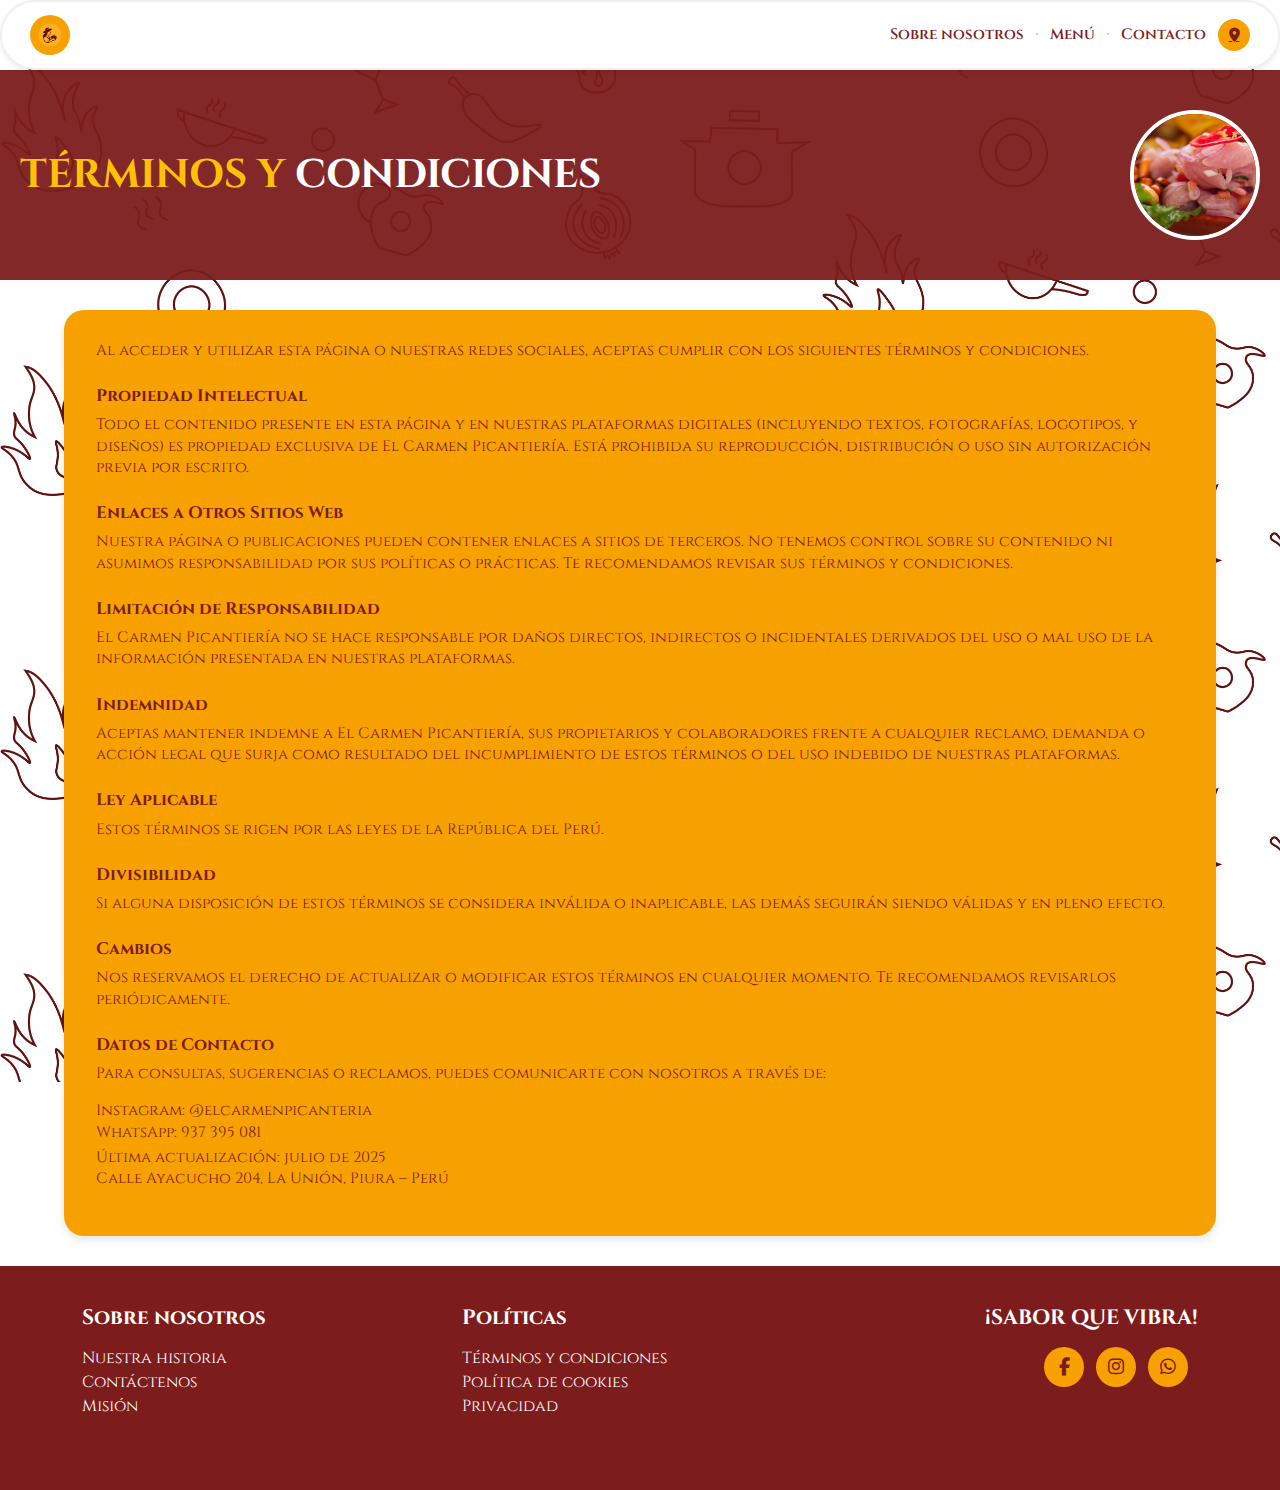
<file: terminos-y-condiciones.html>
<!DOCTYPE html>
<html lang="es">
<head>
  <meta charset="UTF-8" />
  <meta name="viewport" content="width=device-width, initial-scale=1.0" />
  <title>Términos y Condiciones - El Carmen</title>
  <link href="https://cdn.jsdelivr.net/npm/bootstrap@5.3.3/dist/css/bootstrap.min.css" rel="stylesheet">
  <link href="https://cdnjs.cloudflare.com/ajax/libs/font-awesome/6.4.0/css/all.min.css" rel="stylesheet">
  <link href="https://fonts.googleapis.com/css2?family=Cinzel:wght@400;700&display=swap" rel="stylesheet">

  <!-- Tus CSS -->
  <link rel="stylesheet" href="css/navbar.css">
  <link rel="stylesheet" href="css/footer.css">
  <link rel="stylesheet" href="css/styles.css">
  <link rel="stylesheet" href="css/terminos.css">
</head>
<body>

  <!-- NAVBAR -->
<nav class="navbar custom-navbar shadow-sm py-2 px-3">
  <div class="container-fluid d-flex align-items-center justify-content-between flex-nowrap">
    
    <!-- Logo -->
    <a class="navbar-brand me-2" href="index.html">
      <div class="circle-logo">
        <img src="img/logo.png" alt="El Carmen" />
      </div>
    </a>

    <!-- Menú + ícono alineados a la derecha -->
    <div class="d-flex align-items-center gap-2 ms-auto nav-right-group">
      <!-- Menú desplazable horizontalmente en móvil -->
      <ul class="navbar-nav flex-row align-items-center scrollable-nav m-0">
        <li class="nav-item px-1">
          <a class="nav-link" href="sobre-nosotros.html">Sobre nosotros</a>
        </li>
        <span class="separator">⋅</span>
        <li class="nav-item px-1">
          <a class="nav-link" href="carta.pdf">Menú</a>
        </li>
        <span class="separator">⋅</span>
        <li class="nav-item px-1">
          <a class="nav-link" href="contáctanos.html">Contacto</a>
        </li>
      </ul>

      <!-- Icono de ubicación -->
      <a href="https://maps.google.com" class="location-icon">
        <i class="fas fa-map-marker-alt"></i>
      </a>
    </div>
  </div>
</nav>

  <!-- HERO -->
<!-- HERO -->
<section class="terminos-hero">
  <div class="hero-text">
    <h1><span class="text-warning">TÉRMINOS Y</span> CONDICIONES</h1>
  </div>
  <div class="hero-img">
    <img src="img/ceviche2.jpg" alt="Ceviche El Carmen" />
  </div>
</section>





  <!-- CONTENIDO -->
  <section class="terminos-content">
    <div class="container">
      <p>
        Al acceder y utilizar esta página o nuestras redes sociales, aceptas cumplir con los siguientes términos y condiciones.
      </p>

      <h5>Propiedad Intelectual</h5>
      <p>
        Todo el contenido presente en esta página y en nuestras plataformas digitales (incluyendo textos, fotografías, logotipos, y diseños) es propiedad exclusiva de El Carmen Picantiería. Está prohibida su reproducción, distribución o uso sin autorización previa por escrito.
      </p>

      <h5>Enlaces a Otros Sitios Web</h5>
      <p>
        Nuestra página o publicaciones pueden contener enlaces a sitios de terceros. No tenemos control sobre su contenido ni asumimos responsabilidad por sus políticas o prácticas. Te recomendamos revisar sus términos y condiciones.
      </p>

      <h5>Limitación de Responsabilidad</h5>
      <p>
        El Carmen Picantiería no se hace responsable por daños directos, indirectos o incidentales derivados del uso o mal uso de la información presentada en nuestras plataformas.
      </p>

      <h5>Indemnidad</h5>
      <p>
        Aceptas mantener indemne a El Carmen Picantiería, sus propietarios y colaboradores frente a cualquier reclamo, demanda o acción legal que surja como resultado del incumplimiento de estos términos o del uso indebido de nuestras plataformas.
      </p>

      <h5>Ley Aplicable</h5>
      <p>
        Estos términos se rigen por las leyes de la República del Perú.
      </p>

      <h5>Divisibilidad</h5>
      <p>
        Si alguna disposición de estos términos se considera inválida o inaplicable, las demás seguirán siendo válidas y en pleno efecto.
      </p>

      <h5>Cambios</h5>
      <p>
        Nos reservamos el derecho de actualizar o modificar estos términos en cualquier momento. Te recomendamos revisarlos periódicamente.
      </p>

      <h5>Datos de Contacto</h5>
      <p>
        Para consultas, sugerencias o reclamos, puedes comunicarte con nosotros a través de:
      </p>
      <p class="mb-1">
        Instagram: @elcarmenpicanteria<br>
        WhatsApp: 937 395 081
      </p>
      <p class="small">
        Última actualización: julio de 2025<br>
        Calle Ayacucho 204, La Unión, Piura – Perú
      </p>
    </div>
  </section>

 <!-- FOOTER -->
  <footer class="footer"> 
    <div class="container">
      <div class="row">
        <div class="col-6 col-md-4 mb-3">
          <h5 class="fw-bold">Sobre nosotros</h5>
          <ul class="list-unstyled">
            <li><a href="sobre-nosotros.html">Nuestra historia</a></li>
            <li><a href="contáctanos.html">Contáctenos</a></li>
            <li><a href="sobre-nosotros.html">Misión</a></li>
          </ul>
        </div>
        <div class="col-6 col-md-4 mb-3">
          <h5 class="fw-bold">Políticas</h5>
          <ul class="list-unstyled">
            <li><a href="terminos-y-condiciones.html">Términos y condiciones</a></li>
            <li><a href="cookies.html">Política de cookies</a></li>
            <li><a href="politica.html">Privacidad</a></li>
          </ul>
        </div>
        <div class="col-12 col-md-4 text-center text-md-end">
          <h5 class="fw-bold">¡SABOR QUE VIBRA!</h5>
          <div class="mt-3">
            <a href="https://www.facebook.com/profile.php?id=61564880296581&mibextid=ZbWKwL" class="icon-circle me-2" target="_blank" rel="noopener noreferrer"><i class="fab fa-facebook-f"></i></a>
            <a href="https://www.instagram.com/elcarmenpicanteria?igsh=MXBweWtvNjZvMTQ2bQ==" class="icon-circle me-2" target="_blank" rel="noopener noreferrer"><i class="fab fa-instagram"></i></a>
            <a href="https://wa.me/51937395081" class="icon-circle" target="_blank" rel="noopener noreferrer"><i class="fab fa-whatsapp"></i></a>
          </div>
        </div>
      </div>
    </div>
  </footer>

  <script src="https://cdn.jsdelivr.net/npm/bootstrap@5.3.3/dist/js/bootstrap.bundle.min.js"></script>
</body>
</html>
</file>
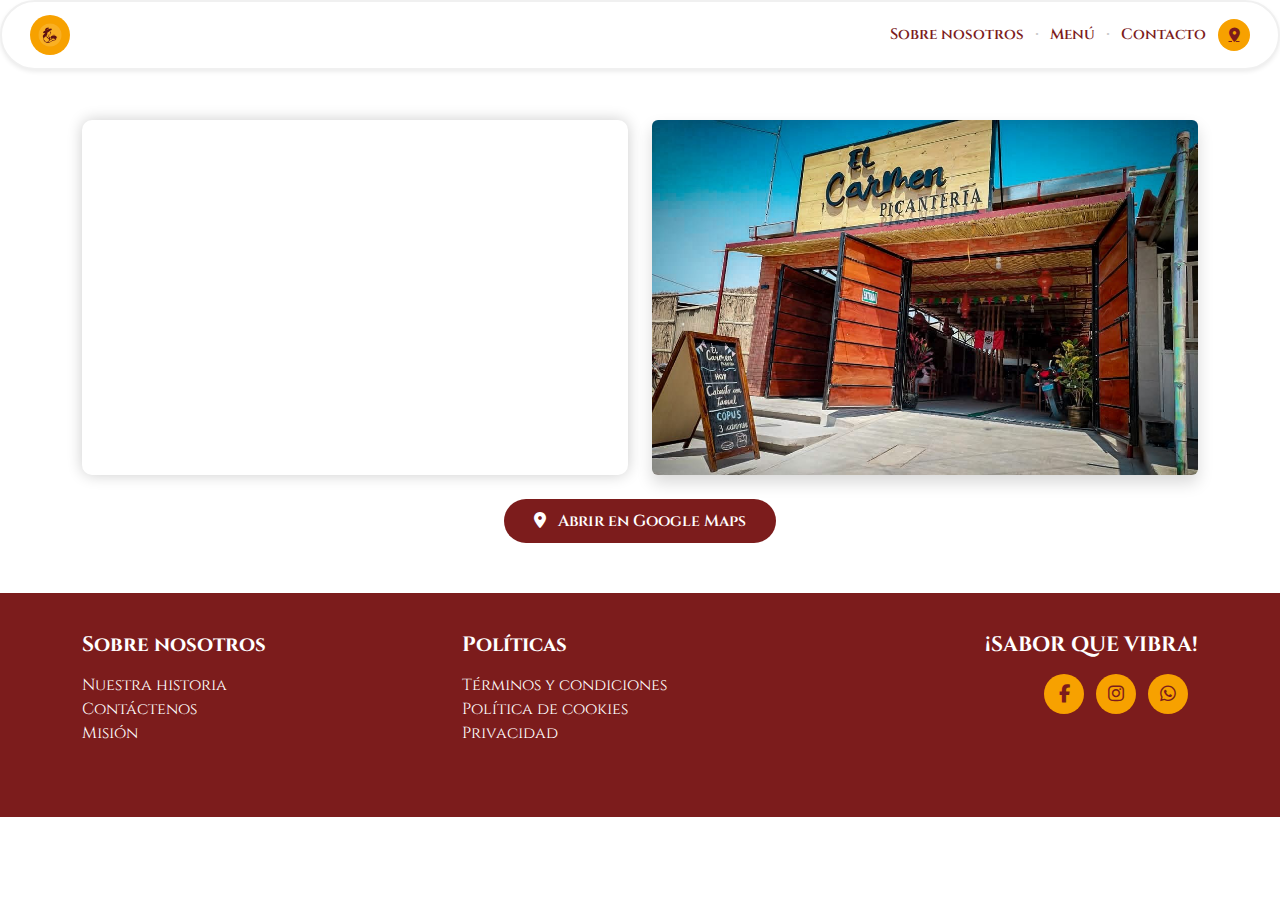
<file: ubicacion.html>
<!DOCTYPE html>
<html lang="es">
<head>
  <meta charset="UTF-8" />
  <meta name="viewport" content="width=device-width, initial-scale=1.0" />
  <title>Ubicación - El Carmen</title>
  <link href="https://cdn.jsdelivr.net/npm/bootstrap@5.3.3/dist/css/bootstrap.min.css" rel="stylesheet">
  <link href="https://cdnjs.cloudflare.com/ajax/libs/font-awesome/6.4.0/css/all.min.css" rel="stylesheet">
  <link href="https://fonts.googleapis.com/css2?family=Cinzel:wght@400;700&display=swap" rel="stylesheet">

  <!-- Tus CSS -->
  <link rel="stylesheet" href="css/navbar.css">
  <link rel="stylesheet" href="css/footer.css">
  <link rel="stylesheet" href="css/styles.css">
  <link rel="stylesheet" href="css/ubicacion.css">
</head>
<body>

 <!-- NAVBAR -->
<nav class="navbar custom-navbar shadow-sm py-2 px-3">
  <div class="container-fluid d-flex align-items-center justify-content-between flex-nowrap">
    
    <!-- Logo -->
    <a class="navbar-brand me-2" href="index.html">
      <div class="circle-logo">
        <img src="img/logo.png" alt="El Carmen" />
      </div>
    </a>

    <!-- Menú + ícono alineados a la derecha -->
    <div class="d-flex align-items-center gap-2 ms-auto nav-right-group">
      <!-- Menú desplazable horizontalmente en móvil -->
      <ul class="navbar-nav flex-row align-items-center scrollable-nav m-0">
        <li class="nav-item px-1">
          <a class="nav-link" href="sobre-nosotros.html">Sobre nosotros</a>
        </li>
        <span class="separator">⋅</span>
        <li class="nav-item px-1">
          <a class="nav-link" href="carta.pdf">Menú</a>
        </li>
        <span class="separator">⋅</span>
        <li class="nav-item px-1">
          <a class="nav-link" href="contáctanos.html">Contacto</a>
        </li>
      </ul>

      <!-- Icono de ubicación -->
      <a href="https://maps.google.com" class="location-icon">
        <i class="fas fa-map-marker-alt"></i>
      </a>
    </div>
  </div>
</nav>

  <section class="map-container">
    <div class="container">
      <div class="row align-items-center g-4">
        <!-- Columna del Mapa -->
        <div class="col-lg-6">
          <div class="map-responsive">
            <iframe src="https://www.google.com/maps/embed?pb=!1m18!1m12!1m3!1d1417.9254799018754!2d-80.74626793317657!3d-5.405515902918021!2m3!1f0!2f0!3f0!3m2!1i1024!2i768!4f13.1!3m3!1m2!1s0x904a2135a1372ab3%3A0xa01fa373ecd13c70!2sPicanteria%20El%20Carmen!5e0!3m2!1ses-419!2spe!4v1752174570983!5m2!1ses-419!2spe" allowfullscreen="" loading="lazy" referrerpolicy="no-referrer-when-downgrade"></iframe>
          </div>
        </div>

        <!-- Columna de la Imagen -->
        <div class="col-lg-6">
          <div class="photo-container text-center">
            <img src="img/ubicacion.jpg" alt="Picantería El Carmen" class="img-fluid rounded shadow">
          </div>
        </div>
      </div>

      <div class="text-center mt-4">
        <a href="https://maps.app.goo.gl/wKetLRQWUofTT1qz7" target="_blank" class="btn btn-primary-custom">
          <i class="fas fa-map-marker-alt me-2"></i> Abrir en Google Maps
        </a>
      </div>
    </div>
  </section>

 <!-- FOOTER -->
  <footer class="footer"> 
    <div class="container">
      <div class="row">
        <div class="col-6 col-md-4 mb-3">
          <h5 class="fw-bold">Sobre nosotros</h5>
          <ul class="list-unstyled">
            <li><a href="sobre-nosotros.html">Nuestra historia</a></li>
            <li><a href="contáctanos.html">Contáctenos</a></li>
            <li><a href="sobre-nosotros.html">Misión</a></li>
          </ul>
        </div>
        <div class="col-6 col-md-4 mb-3">
          <h5 class="fw-bold">Políticas</h5>
          <ul class="list-unstyled">
            <li><a href="terminos-y-condiciones.html">Términos y condiciones</a></li>
            <li><a href="cookies.html">Política de cookies</a></li>
            <li><a href="politica.html">Privacidad</a></li>
          </ul>
        </div>
        <div class="col-12 col-md-4 text-center text-md-end">
          <h5 class="fw-bold">¡SABOR QUE VIBRA!</h5>
          <div class="mt-3">
            <a href="https://www.facebook.com/profile.php?id=61564880296581&mibextid=ZbWKwL" class="icon-circle me-2" target="_blank" rel="noopener noreferrer"><i class="fab fa-facebook-f"></i></a>
            <a href="https://www.instagram.com/elcarmenpicanteria?igsh=MXBweWtvNjZvMTQ2bQ==" class="icon-circle me-2" target="_blank" rel="noopener noreferrer"><i class="fab fa-instagram"></i></a>
            <a href="https://wa.me/51937395081" class="icon-circle" target="_blank" rel="noopener noreferrer"><i class="fab fa-whatsapp"></i></a>
          </div>
        </div>
      </div>
    </div>
  </footer>

  <script src="https://cdn.jsdelivr.net/npm/bootstrap@5.3.3/dist/js/bootstrap.bundle.min.js"></script>
</body>
</html>
</file>
<file: css/navbar.css>
/* NAVBAR personalizada */
.custom-navbar {
  background-color: #fff;
  border-radius: 50px;
  border: 2px solid #f0f0f0;
  font-family: 'Cinzel', serif;
  padding: 6px 16px; /* Compacta la altura */
}

/* Logo circular */
.circle-logo {
  background-color: #f7a100;
  border-radius: 50%;
  width: 40px;
  height: 40px;
  display: flex;
  align-items: center;
  justify-content: center;
}

.circle-logo img {
  width: 24px;
  height: 24px;
}

/* Menú de navegación */
.navbar-nav {
  flex-wrap: nowrap;
  align-items: center;
  margin-bottom: 0;
  overflow-x: auto;       /* Scroll horizontal si no entra */
  scrollbar-width: none;  /* Firefox */
  -ms-overflow-style: none; /* IE/Edge */
}

.navbar-nav::-webkit-scrollbar {
  display: none;          /* Chrome/Safari */
}

.nav-item {
  padding: 0 4px;
}

.nav-link {
  color: #7c1c1c !important;
  font-weight: 600;
  font-size: 0.95rem;
  padding: 0;
  line-height: 1;
  white-space: nowrap;
  transition: color 0.3s ease;
}

.nav-link:hover {
  color: #f7a100 !important;
}

/* Separador visual */
.separator {
  color: #ccc;
  font-size: 1.2rem;
  margin: 0 6px;
}

/* Ícono de ubicación */
.location-icon {
  background-color: #f7a100;
  color: #7c1c1c;
  border-radius: 50%;
  width: 32px;
  height: 32px;
  display: flex;
  align-items: center;
  justify-content: center;
  font-size: 0.9rem;
}

/* Grupo final: menú + ubicación */
.navbar-end-group {
  display: flex;
  align-items: center;
  gap: 6px;
}

/* Responsive */
@media (max-width: 991.98px) {
  .custom-navbar .container-fluid {
    flex-wrap: nowrap;
  }

  .nav-link {
    font-size: 0.87rem;
  }

  .separator {
    margin: 0 4px;
  }

  .location-icon {
    width: 30px;
    height: 30px;
    font-size: 0.85rem;
  }

  .circle-logo {
    width: 36px;
    height: 36px;
  }

  .circle-logo img {
    width: 22px;
    height: 22px;
  }
}
</file>
<file: css/footer.css>
.footer {
  background-color: #7c1c1c;
  color: #fff;
  padding: 40px 0;
  font-family: 'Cinzel', serif;
}

.footer a {
  color: #fff;
  text-decoration: none;
  transition: all 0.3s ease;
}

.footer a:hover {
  text-decoration: underline;
}

.footer h5 {
  font-weight: bold;
  margin-bottom: 15px;
  font-size: 1.3rem;
}

.footer .icon-circle {
  background: #f7a100;
  color: #7c1c1c;
  border-radius: 50%;
  width: 40px;
  height: 40px;
  display: inline-flex;
  justify-content: center;
  align-items: center;
  font-size: 18px;
  margin-right: 10px;
  margin-bottom: 10px;
  transition: all 0.3s ease;
}

.footer .icon-circle:hover {
  background: #fff;
  color: #7c1c1c;
}

/* Responsive */
@media (max-width: 991.98px) {
  .footer {
    text-align: center;
    padding: 30px 20px;
  }

  .footer h5 {
    font-size: 1.2rem;
    margin-bottom: 10px;
  }

  .footer .icon-circle {
    width: 35px;
    height: 35px;
    font-size: 16px;
    margin: 5px;
  }
}

@media (max-width: 767.98px) {
  .footer {
    padding: 20px 10px;
  }

  .footer h5 {
    font-size: 1.1rem;
  }

  .footer .icon-circle {
    width: 30px;
    height: 30px;
    font-size: 14px;
  }

  .footer a {
    display: inline-block;
    margin: 5px 10px;
    font-size: 0.95rem;
  }
}
</file>
<file: css/styles.css>
/* Importamos Cinzel de Google Fonts */
@import url('https://fonts.googleapis.com/css2?family=Cinzel:wght@400;700&display=swap');

/* HERO CAROUSEL SLIDES */
.hero-slide {
  height: 500px;
  background-size: cover;
  background-position: center;
  position: relative;
}

.hero-slide::after {
  content: "";
  position: absolute;
  top: 0;
  left: 0;
  width: 100%;        
  height: 100%;
  background-color: rgba(0,0,0,0.5);
}

/* HERO TEXTS */
.hero-title {
  font-family: 'Cinzel', serif;
  color: #fff;
}

.hero-subtitle {
  font-family: 'Cinzel', serif;
  color: #fff;
}

.carousel-caption {
  top: 0;
  bottom: 0;
  height: 100%;
  background: none;
  display: flex;
  flex-direction: column;
  justify-content: center;
  align-items: center;
}

/* BUTTON STYLES */
.btn-primary-custom {
  background-color: #7c1c1c;
  border: none;
  border-radius: 50px;
  padding: 10px 30px;
  font-weight: 600;
  color: #fff;
  font-family: 'Cinzel', serif;
  transition: all 0.3s ease;
}

.btn-primary-custom:hover {
  background-color: #f7a100;
  color: #7c1c1c;
}

/* SECTION YELLOW */
.section-yellow {
  background-color: #f7a100;
  color: #fff;
  padding: 50px 0;
}

/* OPTIONAL: Adjust hero height for smaller devices */
@media (max-width: 768px) {
  .hero-slide {
    height: 400px;
  }

  .hero-title {
    font-size: 2rem;
  }

  .hero-subtitle {
    font-size: 1.2rem;
  }
}

/* TARJETAS MENU / RESTAURANTE */
.menu-card {
  border: none;
  border-radius: 15px;
  overflow: hidden;
  box-shadow: 0 10px 25px rgba(0,0,0,0.2);
  transition: transform 0.3s ease, box-shadow 0.3s ease;
}

.menu-card img {
  height: 250px;
  object-fit: cover;
}

.menu-card:hover {
  transform: translateY(-5px);
  box-shadow: 0 15px 30px rgba(0,0,0,0.3);
}

.menu-card .card-title {
  color: #7c1c1c;
  font-family: 'Cinzel', serif;
  font-size: 1.5rem;
}

.menu-card .card-text {
  font-size: 1rem;
  color: #333;
}

/* ---- SOMOS EL CARMEN ---- */

/* Fuerza layout horizontal siempre */
.somos-row {
  display: flex;
  flex-direction: row;
  align-items: center;
  flex-wrap: wrap;
}

/* Columnas ocupan 50% en todos los tamaños */
.somos-col {
  flex: 0 0 50%;
  max-width: 50%;
  padding: 15px;
}

/* Imagen responsive */
.somos-img img {
  width: 100%;
  height: auto;
  border-radius: 10px;
}

/* En escritorio, limitar un poco el tamaño máximo de la imagen */
@media (min-width: 768px) {
  .somos-img img {
    max-width: 400px;
  }
}

/* Texto ajustado en móvil */
@media (max-width: 767.98px) {
  .somos-text h2 {
    font-size: 1.3rem;
  }

  .somos-text p {
    font-size: 1rem;
  }
}
/* ---- SOMOS EL CARMEN ---- */

/* Layout horizontal en todos los tamaños */
.somos-row {
  display: flex;
  flex-direction: row;
  align-items: center;
  flex-wrap: wrap;
}

/* Columnas ocupan 50% en todos los tamaños */
.somos-col {
  flex: 0 0 50%;
  max-width: 50%;
  padding: 15px;
}

/* Imagen responsive */
.somos-img img {
  width: 100%;
  height: auto;
  border-radius: 10px;
}

/* En escritorio, limitar ancho máximo */
@media (min-width: 768px) {
  .somos-img img {
    max-width: 400px;
  }

  .somos-text h2 {
    font-size: 2rem;
  }

  .somos-text p {
    font-size: 1.1rem;
  }
}

/* ---- ESTILOS EN MÓVIL ---- */
@media (max-width: 767.98px) {
  .somos-text h2 {
    font-size: 1.2rem;
    font-weight: 700;
    color: #7c1c1c;
    margin-bottom: 8px;
  }

  .somos-text p {
    font-size: 0.85rem;
    color: #333;
    line-height: 1.3;
  }
}
</file>
<file: css/contacto.css>
/* HERO */
.contact-hero {
  background-color: #f7a100;
  color: #7c1c1c;
  padding: 40px 15px;
  font-family: 'Cinzel', serif;
  text-align: center;
}

.contact-hero h1 {
  font-weight: bold;
  font-size: 2.5rem;
  margin: 0;
  word-break: break-word;
}

.contact-hero small {
  font-size: 1.2rem;
  color: #fff;
  display: block;
  margin-top: 10px;
}

/* CONTENIDO */
.contact-content {
  background-color: #fff9ec;
  font-family: 'Cinzel', serif;
  overflow-x: hidden;
}

.contact-photo {
  width: 100%;
  max-width: 100%;
  height: auto;
  border-radius: 15px;
  box-shadow: 0 0 15px rgba(0,0,0,0.1);
  margin: 0 auto 20px auto;
  display: block;
}

.section-title {
  color: #7c1c1c;
  font-weight: bold;
  font-size: 1.5rem;
  margin-bottom: 0.8rem;
  text-align: center;
  word-break: break-word;
}

.phone-box {
  background: #f7a100;
  color: #7c1c1c;
  display: inline-block;
  padding: 10px 20px;
  border-radius: 30px;
  font-weight: bold;
  font-size: 1.1rem;
  max-width: 100%;
  white-space: nowrap;
  overflow: hidden;
  text-overflow: ellipsis;
}

.social-icons {
  margin-top: 15px;
  text-align: center;
}

.social-icons a {
  background: #f7a100;
  color: #7c1c1c;
  display: inline-flex;
  justify-content: center;
  align-items: center;
  width: 40px;
  height: 40px;
  border-radius: 50%;
  font-size: 18px;
  margin: 5px;
  transition: all 0.3s ease;
  text-decoration: none;
}

.social-icons a:hover {
  background: #7c1c1c;
  color: #fff;
}

.btn-map {
  background-color: #7c1c1c;
  color: #fff;
  padding: 10px 20px;
  border-radius: 30px;
  font-weight: bold;
  text-decoration: none;
  display: inline-block;
  margin-top: 20px;
}

.btn-map:hover {
  background-color: #f7a100;
  color: #7c1c1c;
}

/* Responsive: Tablets */
@media (max-width: 991.98px) {
  .contact-hero h1 {
    font-size: 2.2rem;
  }

  .contact-hero small {
    font-size: 1rem;
  }

  .section-title {
    font-size: 1.4rem;
  }

  .phone-box {
    display: block;
    margin: 0 auto;
    font-size: 1rem;
  }
}

/* Responsive: Phones */
@media (max-width: 575.98px) {
  .contact-hero h1 {
    font-size: 1.8rem;
  }

  .contact-hero small {
    font-size: 0.9rem;
  }

  .section-title {
    font-size: 1.3rem;
  }

  .contact-photo {
    max-width: 100%;
    height: auto;
  }

  .phone-box {
    font-size: 0.95rem;
    padding: 8px 16px;
  }

  .btn-map {
    width: 100%;
    text-align: center;
    padding: 12px;
  }
}
main {
      min-height: 74.3vh;
      
    }
</file>
<file: css/cookies.css>
/* FONDO GENERAL */
body {
  background: url("../img/fondo.png") center/cover no-repeat fixed;
  margin: 0;
  font-family: 'Cinzel', serif;
}

/* HERO */
.cookies-hero {
  background-color: rgba(124, 28, 28, 0.95); /* fondo rojizo con opacidad */
  color: #fff;
  padding: 60px 20px;
  font-family: 'Cinzel', serif;
  text-align: center;
}

.cookies-hero h1 {
  font-weight: 700;
  font-size: 2.5rem;
  margin: 0;
}

/* CONTENIDO */

.cookies-text {
  background-color: #f7a100;
  color: #7c1c1c;
  text-align: justify;
  font-size: 1.20rem;
  line-height: 1.5;
  padding: 40px;
  border-radius: 15px;
}

/* Responsive */
@media (max-width: 991.98px) {
  .cookies-hero h1 {
    font-size: 2rem;
  }

  .cookies-text {
    font-size: 1rem;
    padding: 25px;
  }

  .cookies-content {
    padding: 30px 20px;
  }
}

@media (max-width: 575.98px) {
  .cookies-hero h1 {
    font-size: 1.7rem;
  }

  .cookies-text {
    font-size: 0.95rem;
    padding: 20px;
  }

  .cookies-content {
    padding: 25px 15px;
  }
}
</file>
<file: css/nuestro-restaurante.css>
.restaurant-img {
  width: 100%;
  height: 200px;
  object-fit: cover;
  border-radius: 10px;
  transition: transform 0.3s ease;
}

.restaurant-img:hover {
  transform: scale(1.05);
}
main {
      min-height: 74.3vh;
      padding-top: 3rem;
      padding-bottom: 3rem;
    }
.encapsulado-restaurante {
  background: 
    
    url('../img/carmona2.png') center/cover no-repeat;
  padding: 30px 20px;
  border-radius: 20px;
  box-shadow: 0 4px 8px rgba(0,0,0,0.1);
  max-width: 1200px;
  margin: 0 auto 3rem auto;
  color: #7c1c1c;
}
</file>
<file: css/politica.css>
/* HERO PRIVACY */
.privacy-hero {
  background: url('../img/inicio.jpg') center/cover no-repeat;
  height: 300px;
  display: flex;
  align-items: center;
  justify-content: center;
  position: relative;
  color: #fff;
  text-align: center;
}

.privacy-hero::after {
  content: "";
  position: absolute;
  top: 0;
  left: 0;
  width: 100%;
  height: 100%;
  background-color: rgba(124,28,28, 0.6);
  z-index: 1;
}

.privacy-hero h1 {
  position: relative;
  z-index: 2;
  font-family: 'Cinzel', serif;
  font-weight: 700;
  font-size: 2.5rem;
}

/* PRIVACY CONTENT */
.privacy-content {
  background-color: #f7a100;
  color: #fff;
  padding: 50px 30px;
  width: 100%;
  font-family: 'Cinzel', serif;
  font-size: 1.1rem;
}

.privacy-content h5 {
  font-weight: bold;
  color: #7c1c1c;
  margin-top: 30px;
}

.privacy-content ul {
  padding-left: 1.5rem;
}

body {
  background-color: #f7a100;
}

/* RESPONSIVE QUERIES */
@media (max-width: 768px) {
  .privacy-hero {
    height: 200px;
  }

  .privacy-hero h1 {
    font-size: 1.8rem;
  }

  .privacy-content {
    padding: 30px 20px;
    font-size: 1rem;
  }

  .privacy-content h5 {
    font-size: 1.2rem;
  }
}

@media (max-width: 480px) {
  .privacy-hero {
    height: 150px;
  }

  .privacy-hero h1 {
    font-size: 1.5rem;
  }

  .privacy-content {
    padding: 20px 15px;
    font-size: 0.95rem;
  }

  .privacy-content h5 {
    font-size: 1.1rem;
  }
}
</file>
<file: css/sobre-nosotros.css>
/* HERO */
.about-hero {
  background: url('../img/ceviche2.jpg') center/cover no-repeat;
  height: 300px;
  display: flex;
  align-items: center;
  justify-content: center;
  position: relative;
  color: #fff;
  font-family: 'Cinzel', serif;
  text-align: center;
}

.about-hero::after {
  content: "";
  position: absolute;
  top: 0;
  left: 0;
  width: 100%;
  height: 100%;
  background-color: rgba(124,28,28, 0.6);
  z-index: 1;
}

.about-hero h1 {
  position: relative;
  z-index: 2;
  font-weight: 700;
  font-size: 2.8rem;
}

/* HISTORIA */
.about-history h2 {
  font-family: 'Cinzel', serif;
  text-align: center;
  font-weight: 700;
  margin-bottom: 20px;
}

.about-history p {
  font-family: 'Cinzel', serif;
  color: #7c1c1c;
  font-size: 1.1rem;
  text-align: justify;
}

.about-photo {
  border-radius: 15px;
  max-width: 70%;
  height: auto;
  box-shadow: 0 0 15px rgba(0,0,0,0.2);
}

/* MISIÓN Y VISIÓN */
.about-mission {
  background-color: #fff9ec;
  font-family: 'Cinzel', serif;
}

.about-mission h3 {
  font-weight: bold;
}

.about-mission p {
  color: #7c1c1c;
  font-size: 1.1rem;
}

.about-mission .icon {
  color: #7c1c1c;
  font-size: 3rem;
}

/* Responsive */
@media (max-width: 991.98px) {
  .about-hero h1 {
    font-size: 2rem;
  }

  .about-history p,
  .about-mission p {
    font-size: 1rem;
  }
}

@media (max-width: 575.98px) {
  .about-hero {
    height: 200px;
  }

  .about-hero h1 {
    font-size: 1.5rem;
  }
}
</file>
<file: css/terminos.css>
/* FONDO GENERAL */
body {
  background: url("../img/fondo.png") center/cover no-repeat fixed;
  margin: 0;
  font-family: 'Cinzel', serif;
}

/* HERO */
.terminos-hero {
  background-color: rgba(124, 28, 28, 0.95);
  color: #fff;
  padding: 40px 20px;
  display: flex;
  flex-wrap: wrap;
  align-items: center;
  justify-content: center;
  gap: 20px;
}

.terminos-hero h1 {
  font-family: 'Cinzel', serif;
  font-weight: 700;
  font-size: 2.5rem;
  margin: 0;
  text-align: left;
}

.hero-text {
  flex: 1;
  min-width: 200px;
}

.hero-img {
  flex: 0 0 auto;
}

.hero-img img {
  width: 130px;
  height: 130px;
  object-fit: cover;
  border-radius: 50%;
  border: 4px solid #fff;
}

/* CONTENIDO */
.terminos-content {
  background-color: #f7a100;
  color: #7c1c1c;
  padding: 30px 20px;
  font-family: 'Cinzel', serif;
  font-size: 1rem;
  border-radius: 20px;
  box-shadow: 0 4px 10px rgba(0, 0, 0, 0.1);
  margin: 30px auto;
  max-width: 90%;
}

/* Encapsulamiento visual para dejar bordes blancos alrededor */
.terminos-content-wrapper {
  padding: 20px 10px;
  background-color: #fff;
}

/* TITULOS Y TEXTO */
.terminos-content h5 {
  font-weight: bold;
  color: #7c1c1c;
  margin-top: 25px;
  font-size: 1.05rem;
}

.terminos-content p {
  margin-bottom: 1rem;
  font-size: 0.95rem;
  line-height: 1.4;
}

/* RESPONSIVE */
@media (max-width: 768px) {
  .terminos-hero {
    flex-direction: row;
    justify-content: space-between;
    padding: 30px 15px;
  }

  .hero-text {
    flex: 1;
  }

  .hero-text h1 {
    font-size: 1.6rem;
  }

  .hero-img img {
    width: 90px;
    height: 90px;
  }

  .terminos-content {
    padding: 20px 15px;
    font-size: 0.9rem;
  }

  .terminos-content h5 {
    font-size: 1rem;
  }

  .terminos-content p {
    font-size: 0.9rem;
  }
}

@media (max-width: 480px) {
  .terminos-hero {
    flex-direction: row;
    gap: 15px;
  }

  .hero-text h1 {
    font-size: 1.4rem;
  }

  .hero-img img {
    width: 75px;
    height: 75px;
  }

  .terminos-content {
    padding: 15px 12px;
    font-size: 0.85rem;
  }

  .terminos-content h5 {
    font-size: 0.95rem;
  }

  .terminos-content p {
    font-size: 0.85rem;
  }
}
</file>
<file: css/ubicacion.css>
.page-title {
      background-color: #f7a100;
      color: #fff;
      padding: 40px 0;
      text-align: center;
    }
    .map-container {
      padding: 50px 15px;
    }
    .map-responsive {
      overflow: hidden;
      padding-bottom: 56.25%;
      position: relative;
      height: 0;
    }
    .map-responsive iframe {
      left: 0;
      top: 0;
      height: 100%;
      width: 100%;
      position: absolute;
      border: 0;
    }
    .page-title {
  background-color: #f7a100;
  color: #fff;
  padding: 40px 0;
  text-align: center;
}

.map-container {
  padding: 50px 15px;
}

.map-responsive {
  overflow: hidden;
  padding-bottom: 65%;
  position: relative;
  height: 0;
  border-radius: 10px;
  box-shadow: 0 0 15px rgba(0,0,0,0.2);
}

.map-responsive iframe {
  left: 0;
  top: 0;
  height: 100%;
  width: 100%;
  position: absolute;
  border: 0;
}

/* Foto */
.photo-container img {
  max-height: 450px;
  object-fit: cover;
  border-radius: 10px;
  width: 100%;
  height: auto;
}

/* Responsive ajustes */
@media (max-width: 767.98px) {
  .photo-container img {
    max-height: 250px;
  }

  .map-container {
    padding: 30px 10px;
  }
}
</file>
